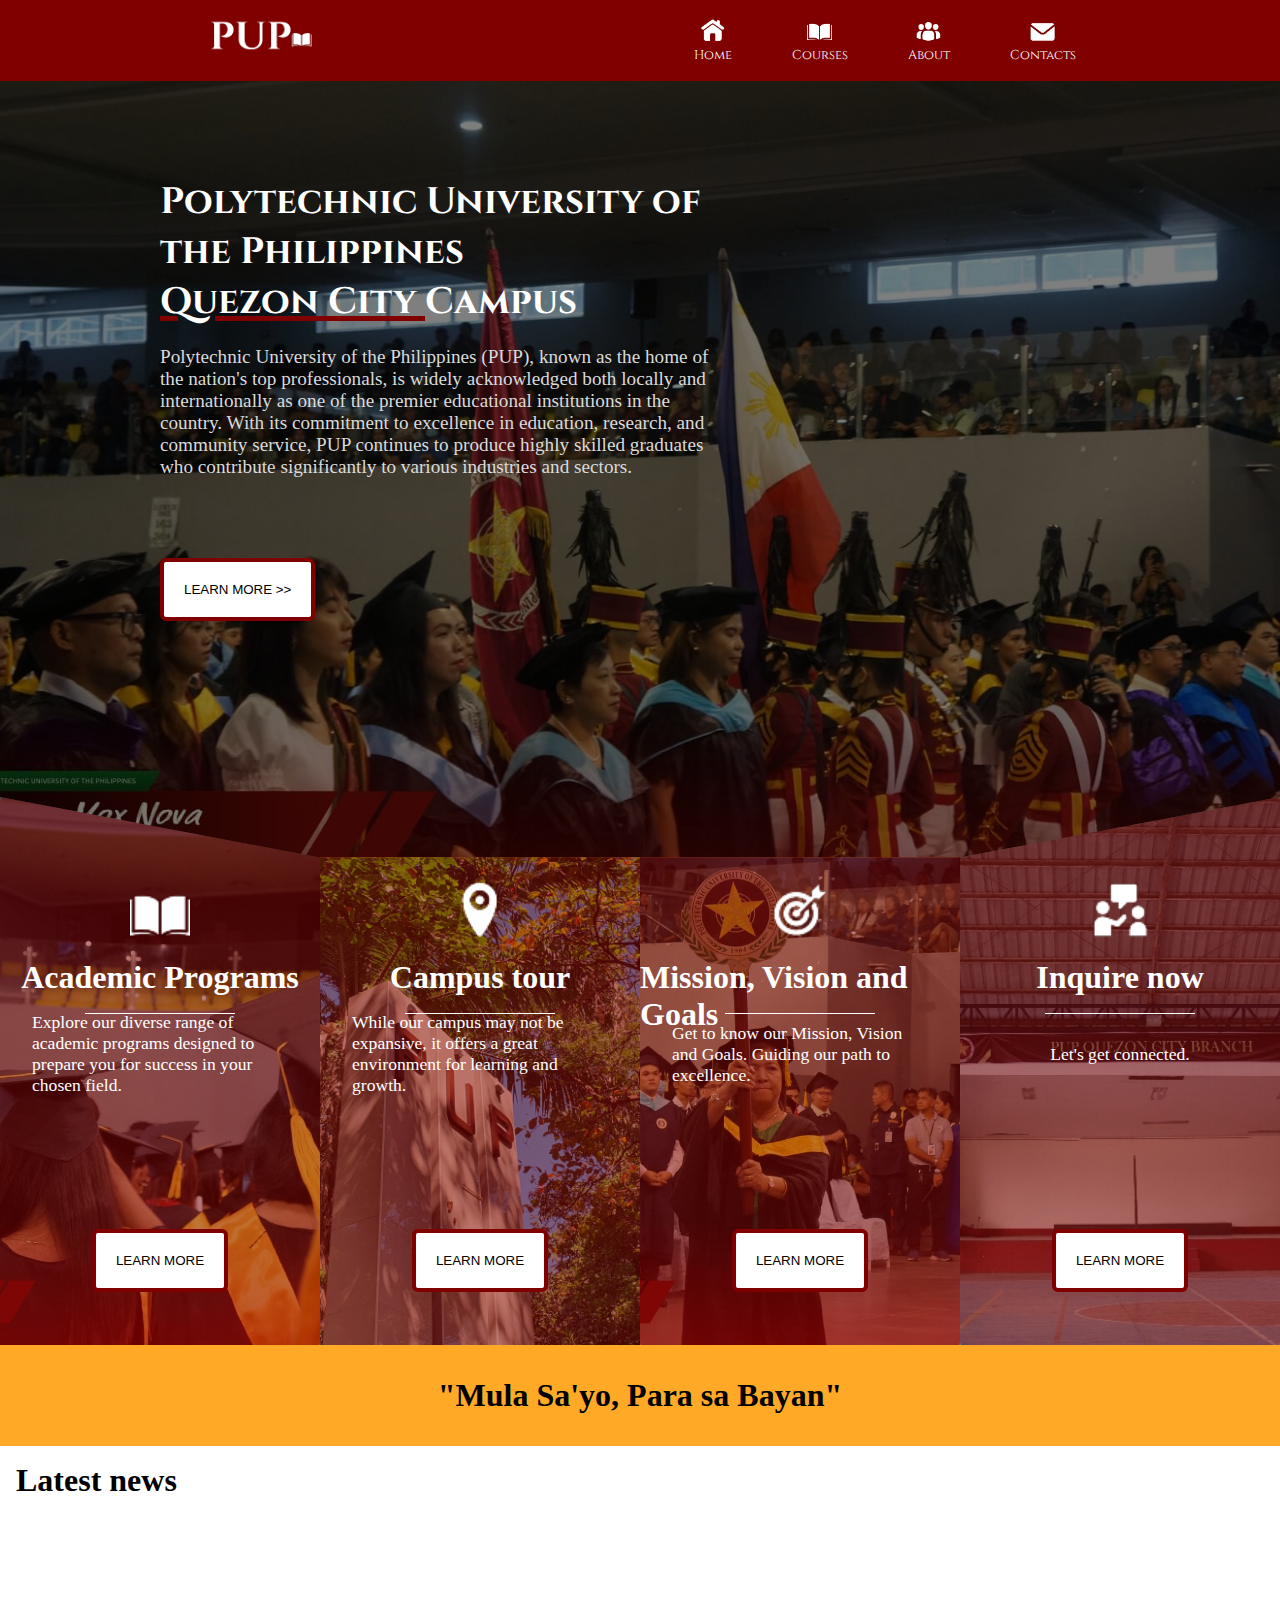
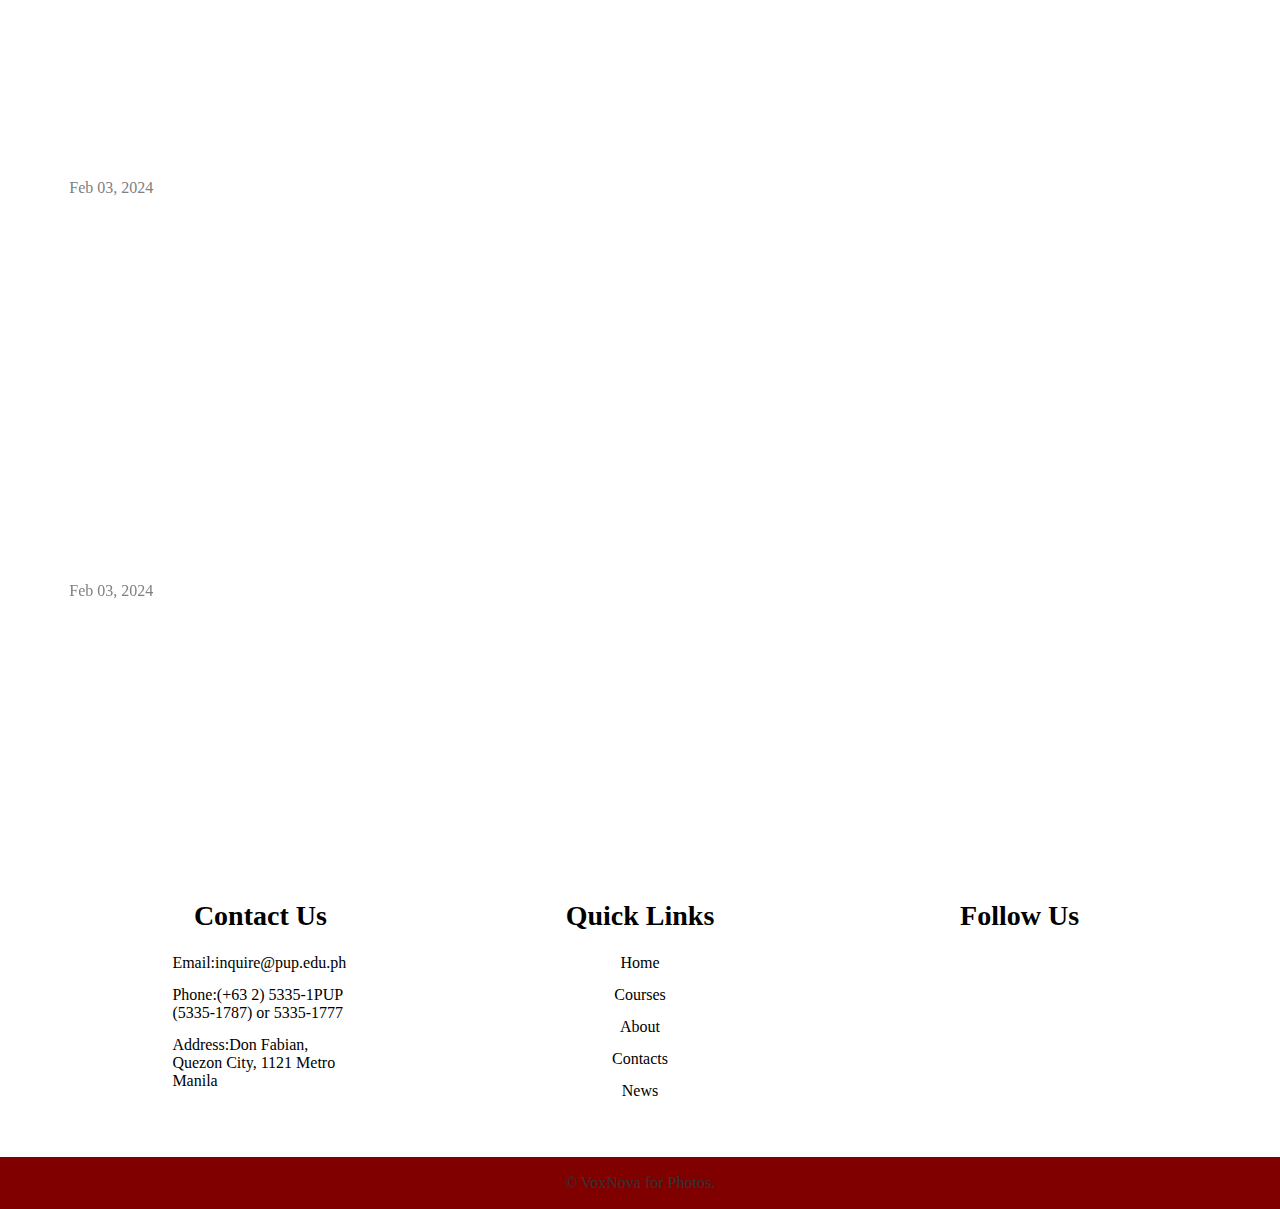
<file: index.html>
<!DOCTYPE html>
<html lang="en">
  <head>
    <meta charset="UTF-8" />
    <meta name="viewport" content="width=device-width, initial-scale=1.0" />
    <link href="https://unpkg.com/aos@2.3.1/dist/aos.css" rel="stylesheet" />
    <link rel="shortcut icon" href="images/favicon.png" type="image/x-icon" />
    <link
      rel="stylesheet"
      href="https://cdnjs.cloudflare.com/ajax/libs/font-awesome/6.5.1/css/all.min.css"
      integrity="sha512-DTOQO9RWCH3ppGqcWaEA1BIZOC6xxalwEsw9c2QQeAIftl+Vegovlnee1c9QX4TctnWMn13TZye+giMm8e2LwA=="
      crossorigin="anonymous"
      referrerpolicy="no-referrer"
    />
    <link rel="stylesheet" href="main.css" />
    <title>Polytechnic University of the Philippines QC</title>
  </head>
  <body>
    <div class="img"></div>
    <div class="wrapper">
      <header>
        <a href="#"><img src="images/logo.png" alt="" /></a>
        <nav>
          <ul class="nav-menu">
            <li class="nav-item">
              <a href="#" class="nav-link">
                <img src="images/home.png" alt=""
              /></a>
              <a href="#home" class="nav-link">Home</a>
            </li>
            <li class="nav-item">
              <a href="academic.html" class="nav-link">
                <img src="images/courses.png" alt=""
              /></a>
              <a href="academic.html">Courses</a>
            </li>
            <li class="nav-item">
              <a href="about.html" class="nav-link">
                <img src="images/about.png" alt=""
              /></a>
              <a href="about.html " class="nav-link">About</a>
            </li>
            <li class="nav-item">
              <a href="contacts.html" class="nav-link">
                <img src="images/email.png" alt=""
              /></a>
              <a href="contacts.html" class="nav-link">Contacts</a>
            </li>
          </ul>
          <div class="hamburger">
            <span class="bar"></span>
            <span class="bar"></span>
            <span class="bar"></span>
          </div>
        </nav>
      </header>

      <main>
        <div class="maintext" id="home">
          <div class="textdiv">
            <h1>
              Polytechnic University of the Philippines <br /><span class="qc"
                >Quezon City </span
              >Campus
            </h1>
            <p>
              Polytechnic University of the Philippines (PUP), known as the home of the nation's top professionals, is widely acknowledged both locally and internationally as one of the premier educational institutions in the country. With its commitment to excellence in education, research, and community service, PUP continues to produce highly skilled graduates who contribute significantly to various industries and sectors. 
            </p>

            <button class="mainbtn">
              <a href="about.html">Learn more >></a>
            </button>
          </div>
        </div>

        <div class="card-section">
          <div class="cardcontainer">
            <!-- <div class="card"> -->
            <div class="card card1">
              <img src="images/courses.png" class="course" alt="" />
              <div class="card-text">
                <h1>Academic Programs</h1>
                <span class="line"></span>
                <p>
                  Explore our diverse range of academic programs designed to
                  prepare you for success in your chosen field.
                </p>
                <button class="cardbtn">
                  <a href="academic.html">Learn more</a>
                </button>
              </div>
            </div>

            <div class="card card2">
              <img src="images/Tour.png" class="course" alt="" />
              <div class="card-text">
                <h1>Campus tour</h1>
                <span class="line"></span>
                <p>
                  While our campus may not be expansive, it offers a great
                  environment for learning and growth.
                </p>
                <button class="cardbtn">
                  <a href="about.html">Learn more</a>
                </button>
              </div>
            </div>

            <div class="card3 card">
              <img src="images/Goal.png" class="course" alt="" />
              <div class="card-text">
                <h1>Mission, Vision and Goals</h1>
                <span class="line"></span>
                <p>
                  Get to know our Mission, Vision and Goals. Guiding our path to
                  excellence.
                </p>
                <button class="cardbtn">
                  <a href="goals.html">Learn more</a>
                </button>
              </div>
            </div>

            <div class="card4 card">
              <img src="images/Inquire.png" class="course" alt="" />
              <div class="card-text">
                <h1>Inquire now</h1>
                <span class="line"></span>
                <p>Let's get connected.</p>
                <button class="cardbtn">
                  <a href="contacts.html">Learn more</a>
                </button>
              </div>
            </div>
          </div>
        </div>

        <div class="thirdcon">
          <div class="slogan">
            <h1>"Mula Sa'yo, Para sa Bayan"</h1>
          </div>
          <div class="news" id="news">
            <h1><a href="#news" class="link">Latest news</a></h1>

            <div class="newscontainer">
              <div class="newsimg newsimg1">
                <a
                  href="https://www.facebook.com/photo?fbid=823814856424987&set=pcb.823804873092652"
                  target="_blank"
                  ><img data-aos="fade-up" src="images/news1.jpg" alt=""
                /></a>
              </div>
              <div class="news1text">
                <h1 data-aos="fade-right">
                  <a
                    class="link"
                    href="https://www.facebook.com/photo?fbid=823814856424987&set=pcb.823804873092652"
                    target="_blank"
                  >
                    𝙇𝙊𝙊𝙆|| The 𝗠𝘂𝗹𝘁𝗶𝗺𝗲𝗱𝗶𝗮 𝗙𝗶𝗹𝗺 𝗙𝗲𝘀𝘁𝗶𝘃𝗮𝗹 (𝗠𝗠𝗙𝗙) 𝟮𝟬𝟮𝟰 has finally
                    come to an end</a
                  >
                </h1>
                <p data-aos="fade-right">
                  Indeed, the PUP QC - Commonwealth Information Technology
                  Society alongside the studentry are proud of your
                  achievements, you 𝟯𝗿𝗱 𝘆𝗲𝗮𝗿 𝗜𝗻𝗳𝗼𝗿𝗺𝗮𝘁𝗶𝗼𝗻 𝗧𝗲𝗰𝗵𝗻𝗼𝗹𝗼𝗴𝘆 𝘀𝘁𝘂𝗱𝗲𝗻𝘁𝘀!
                </p>
                <p>Feb 03, 2024</p>
              </div>
            </div>

            <div class="newscontainer">
              <div class="newsimg newsimg2">
                <a
                  href="https://www.facebook.com/photo?fbid=823755903097549&set=pcb.823756303097509"
                  target="_blank"
                  ><img src="images/news2.jpg" data-aos="fade-up" alt=""
                /></a>
              </div>
              <div class="news1text">
                <h1 data-aos="fade-right">
                  <a
                    href="https://www.facebook.com/photo?fbid=823755903097549&set=pcb.823756303097509"
                    target="_blank"
                    class="link"
                    >𝗣𝗨𝗣𝗤𝗖 𝗟𝗶𝘃𝗲𝘀 𝗟𝗶𝗸𝗲 𝗕𝗮𝗿𝗯𝗶𝗲 𝗧𝗵𝗿𝗼𝘂𝗴𝗵 𝗛𝗥 𝟰-𝟭'𝘀 𝗦𝗲𝗺𝗶𝗻𝗮𝗿</a
                  >
                </h1>
                <p data-aos="fade-right">
                  The Interfaith Chapel was filled with Barbies and Kens as the
                  𝗙𝗼𝘂𝗿𝘁𝗵 𝗬𝗲𝗮𝗿 𝗦𝘁𝘂𝗱𝗲𝗻𝘁𝘀 𝗼𝗳 𝗛𝘂𝗺𝗮𝗻 𝗥𝗲𝘀𝗼𝘂𝗿𝗰𝗲 𝗠𝗮𝗻𝗮𝗴𝗲𝗺𝗲𝗻𝘁 𝟰-𝟭 have
                  successfully concluded their Seminar titled 𝙇𝙞𝙫𝙞𝙣𝙜 𝙇𝙞𝙠𝙚
                  𝘽𝙖𝙧𝙗𝙞𝙚: 𝙎𝙝𝙖𝙥𝙞𝙣𝙜 𝘿𝙞𝙫𝙚𝙧𝙨𝙞𝙩𝙮 𝙖𝙣𝙙 𝙄𝙣𝙘𝙡𝙪𝙨𝙞𝙤𝙣 𝙩𝙝𝙧𝙤𝙪𝙜𝙝 𝙃𝙍 𝙄𝙣𝙞𝙩𝙞𝙖𝙩𝙞𝙫𝙚𝙨
                  𝙛𝙤𝙧 𝘾𝙖𝙧𝙚𝙚𝙧 𝘼𝙙𝙫𝙖𝙣𝙘𝙚𝙢𝙚𝙣𝙩𝙨 that took place yesterday, February 2,
                  from 1:00PM to 5:00PM at the Polytechnic University of the
                  Philippines-Quezon City Branch.
                </p>
                <p>Feb 03, 2024</p>
              </div>
            </div>
          </div>
        </div>
        <!-- Footer  -->
        <footer id="contacts">
          <div class="container">
            <div class="footer-content">
              <h3>Contact Us</h3>
              <p>Email:inquire@pup.edu.ph</p>
              <p>Phone:(+63 2) 5335-1PUP (5335-1787) or 5335-1777</p>
              <p>Address:Don Fabian, Quezon City, 1121 Metro Manila</p>
            </div>

            <div class="footer-content">
              <h3>Quick Links</h3>
              <ul class="list">
                <li><a href="#home" class="link">Home</a></li>
                <li><a href="academic.html" class="link">Courses</a></li>
                <li><a href="about.html" class="link">About</a></li>
                <li><a href="contacts.html" class="link">Contacts</a></li>
                <li><a href="#news" class="link">News</a></li>
              </ul>
            </div>

            <div class="footer-content">
              <h3>Follow Us</h3>
              <ul class="social-icons">
                <li>
                  <a
                    href="https://www.facebook.com/ThePUPQCCampusOfficial"
                    target="_blank"
                    ><i class="fab fa-facebook"></i
                  ></a>
                </li>
                <li>
                  <a href="https://twitter.com/ThePUPOfficial" target="_blank"
                    ><i class="fab fa-twitter"></i
                  ></a>
                </li>
                <li>
                  <a
                    href="https://www.instagram.com/thepupofficial/"
                    target="_blank"
                    ><i class="fab fa-instagram"></i
                  ></a>
                </li>
              </ul>
            </div>
          </div>
          <div class="bottom-bar">
            <p>&copy; VoxNova for Photos.</p>
          </div>
        </footer>
      </main>
    </div>

    <script src="script.js"></script>
    <script src="https://unpkg.com/aos@2.3.1/dist/aos.js"></script>
    <script>
      AOS.init();
    </script>
  </body>
</html>
</file>
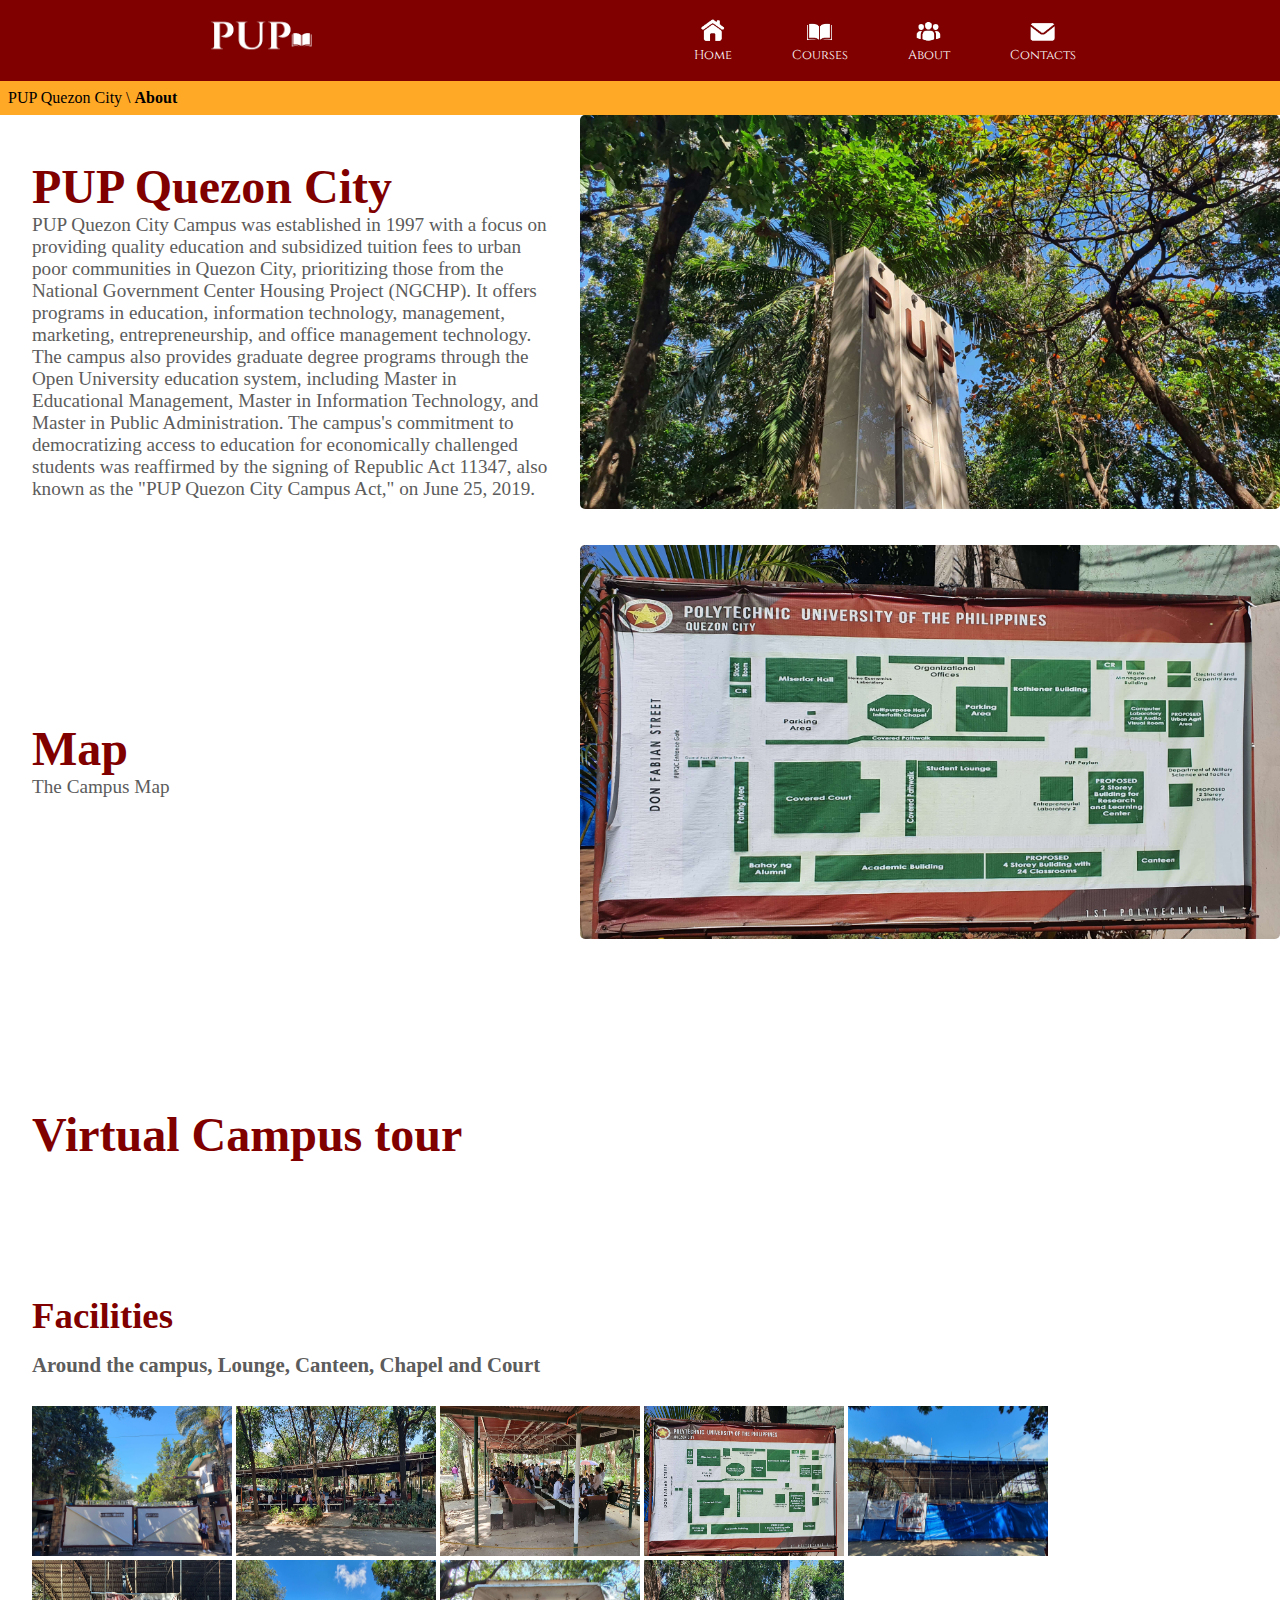
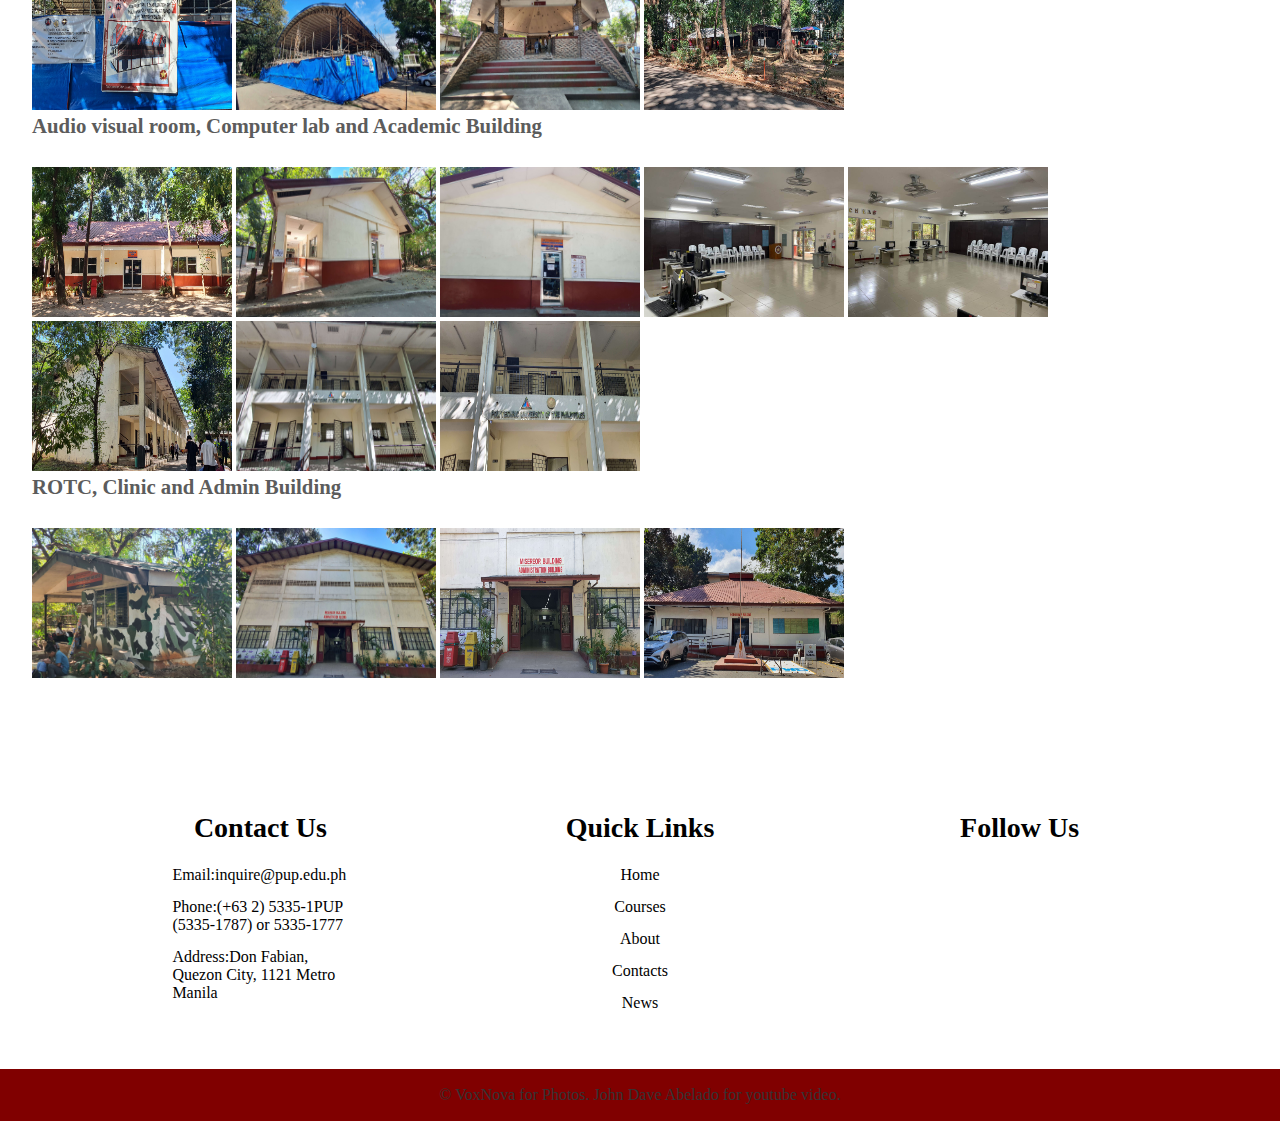
<file: about.html>
<!DOCTYPE html>
<html lang="en">
  <head>
    <meta charset="UTF-8" />
    <meta name="viewport" content="width=device-width, initial-scale=1.0" />
    <link rel="stylesheet" href="about.css" />
    <link
      rel="stylesheet"
      href="https://cdnjs.cloudflare.com/ajax/libs/font-awesome/6.5.1/css/all.min.css"
      integrity="sha512-DTOQO9RWCH3ppGqcWaEA1BIZOC6xxalwEsw9c2QQeAIftl+Vegovlnee1c9QX4TctnWMn13TZye+giMm8e2LwA=="
      crossorigin="anonymous"
      referrerpolicy="no-referrer"
    />
    <title>Polytechnic University of the Philippines QC | About</title>
  </head>
  <body>
    <div class="wrapper" id="about">
      <header>
        <a href="#"><img src="images/logo.png" alt="" /></a>
        <nav>
          <ul class="nav-menu">
            <li class="nav-item">
              <a href="index.html" class="nav-link">
                <img src="images/home.png" alt=""
              /></a>
              <a href="index.html" class="nav-link">Home</a>
            </li>
            <li class="nav-item">
              <a href="academic.html" class="nav-link">
                <img src="images/courses.png" alt=""
              /></a>
              <a href="academic.html">Courses</a>
            </li>
            <li class="nav-item">
              <a href="about.html" class="nav-link">
                <img src="images/about.png" alt=""
              /></a>
              <a href="about.html " class="nav-link">About</a>
            </li>
            <li class="nav-item">
              <a href="contacts.html" class="nav-link">
                <img src="images/email.png" alt=""
              /></a>
              <a href="contacts.html" class="nav-link">Contacts</a>
            </li>
          </ul>
          <div class="hamburger">
            <span class="bar"></span>
            <span class="bar"></span>
            <span class="bar"></span>
          </div>
        </nav>
      </header>

      <main>
        <div class="bookmark">
          <p>PUP Quezon City \ <span class="bookmarkbold">About</span></p>
        </div>
        <div class="mainimg"></div>
        <div class="maincontainer">
          <div class="maintext">
            <h1>PUP Quezon City</h1>
            <p>
              PUP Quezon City Campus was established in 1997 with a focus on
              providing quality education and subsidized tuition fees to urban
              poor communities in Quezon City, prioritizing those from the
              National Government Center Housing Project (NGCHP). It offers
              programs in education, information technology, management,
              marketing, entrepreneurship, and office management technology. The
              campus also provides graduate degree programs through the Open
              University education system, including Master in Educational
              Management, Master in Information Technology, and Master in Public
              Administration. The campus's commitment to democratizing access to
              education for economically challenged students was reaffirmed by
              the signing of Republic Act 11347, also known as the "PUP Quezon
              City Campus Act," on June 25, 2019.
            </p>
          </div>
          <div class="subimg">
            <img src="images/puppy.jpg" alt="" />
          </div>
        </div>

        <div class="maincontainer">
          <div class="maintext">
            <h1>Map</h1>
            <p>The Campus Map</p>
          </div>
          <div class="subimg">
            <img src="images/Map.jpg" alt="" />
          </div>
        </div>

        <div class="maincontainer">
          <div class="maintext">
            <h1>Virtual Campus tour</h1>
            <p></p>
          </div>
          <div class="subimg">
            <iframe
              width="560"
              height="315"
              src="https://www.youtube.com/embed/csXVvM7cBR8?si=2fKK9DT9xU5rnd50"
              title="YouTube video player"
              frameborder="0"
              allow="accelerometer; autoplay; clipboard-write; encrypted-media; gyroscope; picture-in-picture; web-share"
              allowfullscreen
            ></iframe>
          </div>
        </div>

        <div class="facilities">
          <h1>Facilities</h1>

          <h4>Around the campus, Lounge, Canteen, Chapel and Court</h4>
          <div class="imgcon myimg">
            <img src="newimage/Entrance_Gate.jpg" alt="" />
            <img src="newimage/Lounge.jpg" alt="" />
            <img src="newimage/lounge1.jpg" alt="" />
            <img src="newimage/Map.jpg" alt="" />
            <img src="newimage/Coveredcourt.jpg" alt="" />
            <img src="newimage/coveredcourt1.jpg" alt="" />
            <img src="newimage/coveredcourt3.jpg" alt="" />
            <img src="newimage/Chapel.jpg" alt="" />
            <img src="newimage/Canteen.jpg" alt="" />
          </div>
          <h4>Audio visual room, Computer lab and Academic Building</h4>
          <div class="imgcon myimg">
            <img src="newimage/Avr.jpg" alt="" />
            <img src="newimage/Avr1.jpg" alt="" />
            <img src="newimage/ComLab.jpg" alt="" />
            <img src="newimage/insideavr2.jpg" alt="" />
            <img src="newimage/insideavr4.jpg" alt="" />
            <img src="newimage/Acadblg.jpg" alt="" />
            <img src="newimage/Acadblg2.jpg" alt="" />
            <img src="newimage/Acadblg1.jpg" alt="" />
          </div>
          <h4>ROTC, Clinic and Admin Building</h4>
          <div class="imgcon myimg">
            <img src="newimage/ROTC.jpg" alt="" />
            <img src="newimage/AdminBldg.jpg" alt="" />
            <img src="newimage/Adminbldg1.jpg" alt="" />
            <img src="newimage/Clinic.jpg" alt="" />
          </div>
        </div>

        <footer id="contacts">
          <div class="container">
            <div class="footer-content">
              <h3>Contact Us</h3>
              <p>Email:inquire@pup.edu.ph</p>
              <p>Phone:(+63 2) 5335-1PUP (5335-1787) or 5335-1777</p>
              <p>Address:Don Fabian, Quezon City, 1121 Metro Manila</p>
            </div>

            <div class="footer-content">
              <h3>Quick Links</h3>
              <ul class="list">
                <li><a href="index.html" class="link">Home</a></li>
                <li><a href="academic.html" class="link">Courses</a></li>
                <li><a href="#about" class="link">About</a></li>
                <li><a href="contacts.html" class="link">Contacts</a></li>
                <li><a href="index.html#news" class="link">News</a></li>
              </ul>
            </div>

            <div class="footer-content">
              <h3>Follow Us</h3>
              <ul class="social-icons">
                <li>
                  <a
                    href="https://www.facebook.com/ThePUPQCCampusOfficial"
                    target="_blank"
                    ><i class="fab fa-facebook"></i
                  ></a>
                </li>
                <li>
                  <a href="https://twitter.com/ThePUPOfficial" target="_blank"
                    ><i class="fab fa-twitter"></i
                  ></a>
                </li>
                <li>
                  <a
                    href="https://www.instagram.com/thepupofficial/"
                    target="_blank"
                    ><i class="fab fa-instagram"></i
                  ></a>
                </li>
              </ul>
            </div>
          </div>
          <div class="bottom-bar">
            <p>
              &copy; VoxNova for Photos. John Dave Abelado for youtube video.
            </p>
          </div>
        </footer>
      </main>
    </div>
    <script src="script.js"></script>
  </body>
</html>
</file>
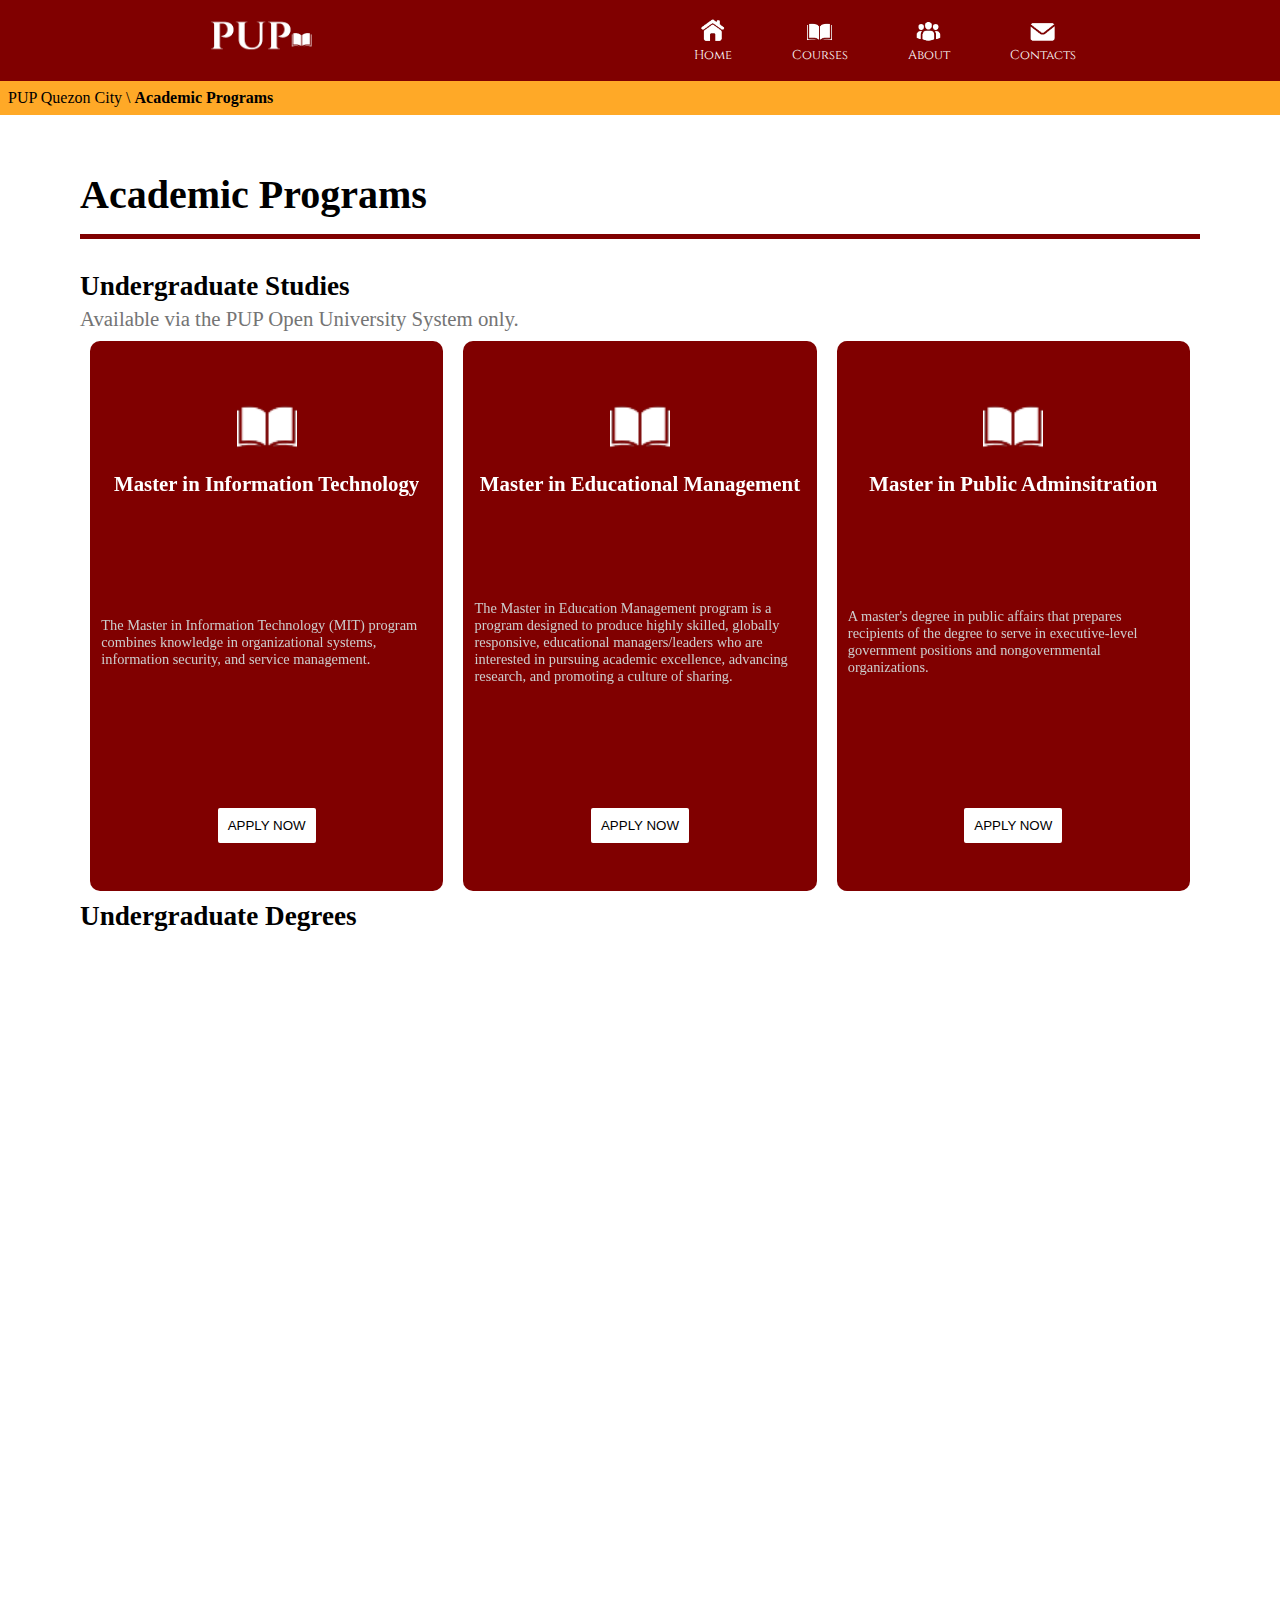
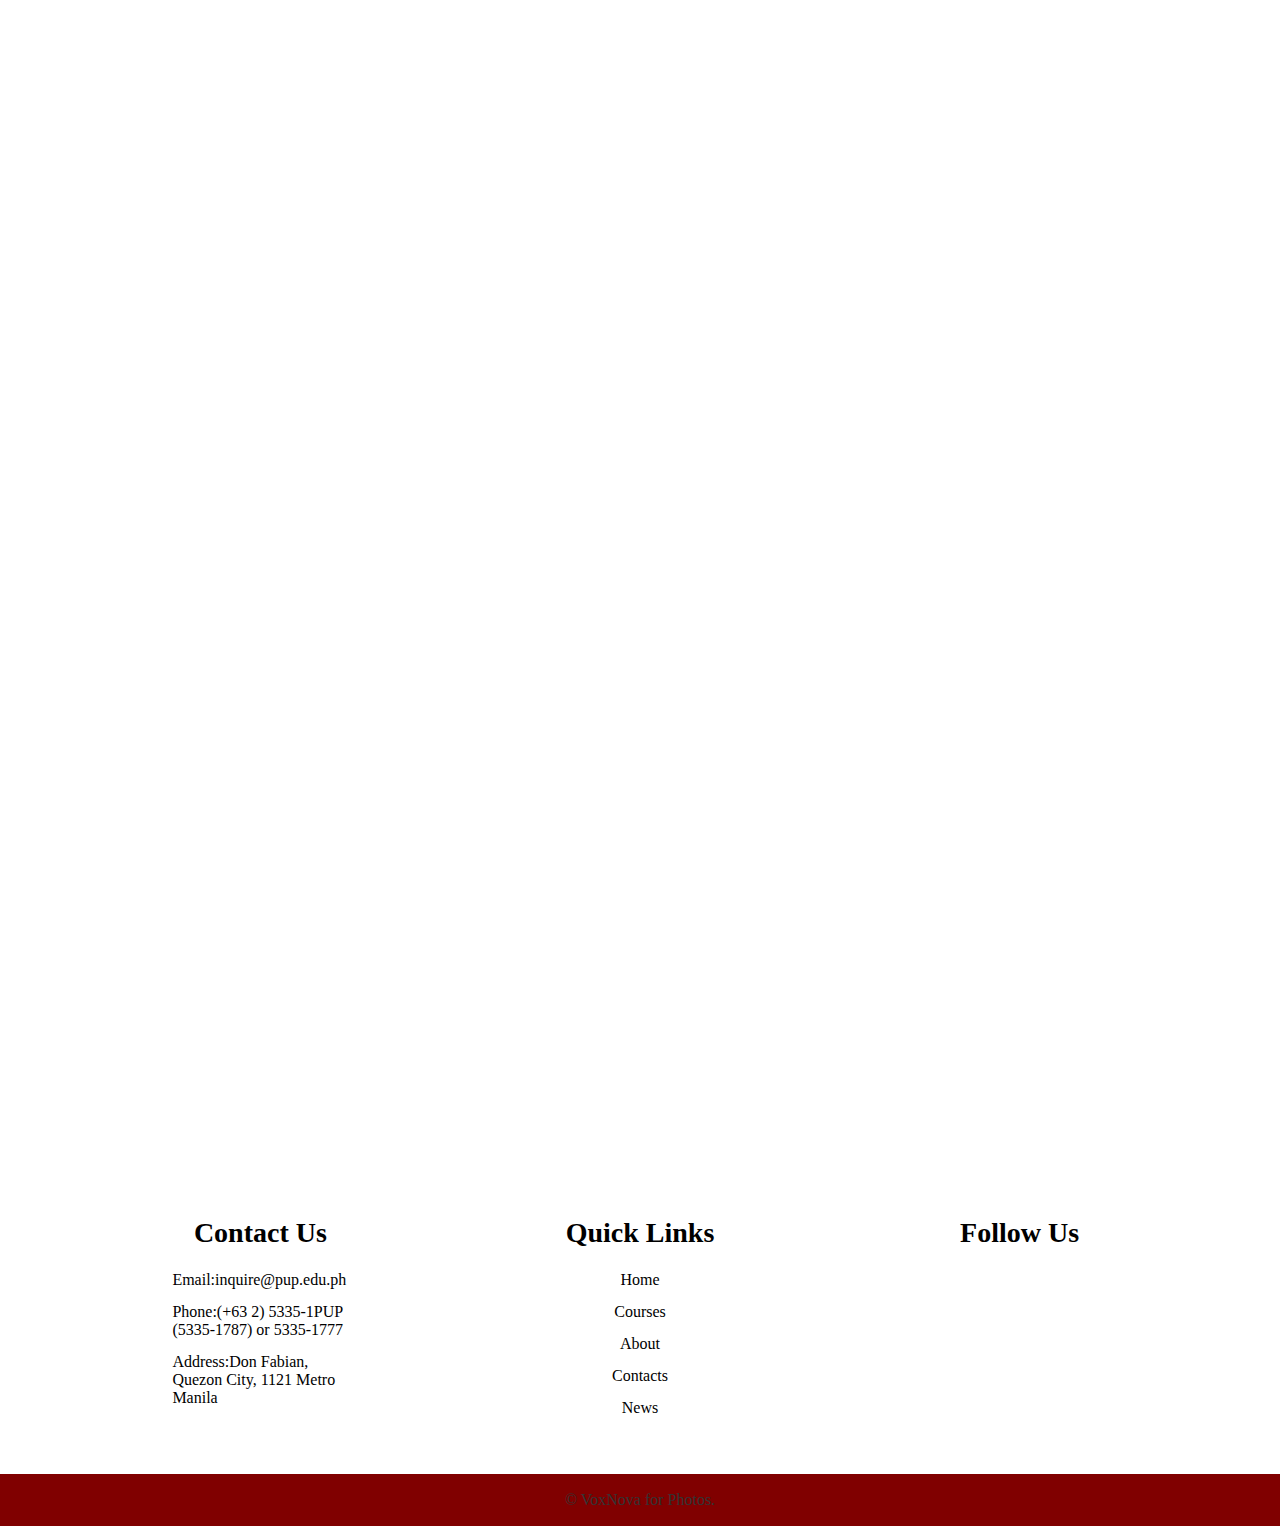
<file: academic.html>
<!DOCTYPE html>
<html lang="en">
  <head>
    <meta charset="UTF-8" />
    <meta name="viewport" content="width=device-width, initial-scale=1.0" />
    <link href="https://unpkg.com/aos@2.3.1/dist/aos.css" rel="stylesheet">
    <link rel="stylesheet" href="academic.css" />
    <link
    rel="stylesheet"
    href="https://cdnjs.cloudflare.com/ajax/libs/font-awesome/6.5.1/css/all.min.css"
    integrity="sha512-DTOQO9RWCH3ppGqcWaEA1BIZOC6xxalwEsw9c2QQeAIftl+Vegovlnee1c9QX4TctnWMn13TZye+giMm8e2LwA=="
    crossorigin="anonymous"
    referrerpolicy="no-referrer"
  />
    <title>Polytechnic University of the Philippines QC | Academics</title>
  </head>
  <body>
    <div class="wrapper" id="courses">
      <header>
        <a href="#"><img src="images/logo.png" alt="" /></a>
        <nav>
          <ul class="nav-menu">
            <li class="nav-item">
              <a href="index.html" class="nav-link"> <img src="images/home.png" alt="" /></a>
              <a href="index.html" class="nav-link">Home</a>
            </li>
            <li class="nav-item">
              <a href="academic.html" class="nav-link">
                <img src="images/courses.png" alt=""
              /></a>
              <a href="academic.html">Courses</a>
            </li>
            <li class="nav-item">
              <a href="about.html"class="nav-link"> <img src="images/about.png" alt="" /></a>
              <a href="about.html "class="nav-link">About</a>
            </li>
            <li class="nav-item">
              <a href="contacts.html"class="nav-link"> <img src="images/email.png" alt="" /></a>
              <a href="contacts.html" class="nav-link">Contacts</a>
            </li>
          </ul>
          <div class="hamburger">
            <span class="bar"></span>
            <span class="bar"></span>
            <span class="bar"></span>
          </div>
        </nav>
      </header>

      <main>
        <div class="bookmark">
          <p>
            PUP Quezon City \
            <span class="bookmarkbold">Academic Programs</span>
          </p>
        </div>

        <div class="maintext">
          <h1>Academic Programs</h1>
          <span class="line"></span>

          <h2>Undergraduate Studies</h2>
          <p>Available via the PUP Open University System only.</p>

          <div class="card-section" data-aos="fade-up">
            <div class="cardcontainer">
              <!-- <div class="card"> -->
              <div class="card card1">
                <img src="images/courses.png" class="course" alt="" />
                <div class="card-text">
                  <h1>Master in Information Technology</h1>
                  <span class="line"></span>
                  <p>
                    The Master in Information Technology (MIT) program combines knowledge in organizational systems, information security, and service management.
                  </p>
                  <button class="cardbtn">
                    <a href="admission.html">Apply now</a>
                  </button>
                </div>
              </div>

              <div class="card card2">
                <img src="images/courses.png" class="course" alt="" />
                <div class="card-text">
                  <h1>Master in Educational Management</h1>
                  <span class="line"></span>
                  <p>
                    The Master in Education Management program is a program designed to produce highly skilled, globally responsive, educational managers/leaders who are interested in pursuing academic excellence, advancing research, and promoting a culture of sharing. 
                  </p>
                  <button class="cardbtn">
                    <a href="admission.html">Apply now</a>
                  </button>
                </div>
              </div>

              <div class="card3 card">
                <img src="images/courses.png" class="course" alt="" />
                <div class="card-text">
                  <h1>Master in Public Adminsitration</h1>
                  <span class="line"></span>
                  <p>
                    A master's degree in public affairs that prepares recipients of the degree to serve in executive-level government positions and nongovernmental organizations.
                  </p>
                  <button class="cardbtn">
                    <a href="admission.html">Apply now</a>
                  </button>
                </div>
              </div>
            </div>
          </div>

        


          <h2>Undergraduate Degrees</h2>
          
          <div class="card-section" data-aos="fade-up">
            <div class="cardcontainer">
              <!-- <div class="card"> -->
              <div class="card card1">
                <img src="images/courses.png" class="course" alt="" />
                <div class="card-text">
                  <h1>Bachelor of Science in Information Technology</h1>
                  <span class="line"></span>
                  <p>
                    The Bachelor of Science in Information Technology (BSIT) program is a four-year degree program which focuses  on the study of computer utilization and computer software to plan, install, customize, operate, manage, administer and maintain information technology infrastructure.
                  </p>
                  <button class="cardbtn">
                    <a href="admission.html">Apply now</a>
                  </button>
                </div>
              </div>

              <div class="card card2">
                <img src="images/courses.png" class="course" alt="" />
                <div class="card-text">
                  <h1>Bachelor of Business Technology and Livelihood Education major in Home Economics</h1>
                  <span class="line"></span>
                  <p>
                    Bachelor of Business Technology and Livelihood Education major in Home Economics (BBTLEDHE) is a program that combines business and technology skills with a focus on home economics education.
                  </p>
                  <button class="cardbtn">
                    <a href="admission.html">Apply now</a>
                  </button>
                </div>
              </div>

              <div class="card3 card">
                <img src="images/courses.png" class="course" alt="" />
                <div class="card-text">
                  <h1>Bachelor of Business Technology and Livelihood Education major in Information Communication and Technology</h1>
                  <span class="line"></span>
                  <p>
                    The Bachelor of Technology and Livelihood Education (BTLED) program is designed to equip future teachers who will be teaching the Technology and Livelihood Education subjects.
                  </p>
                  <button class="cardbtn">
                    <a href="admission.html">Apply now</a>
                  </button>
                </div>
              </div>
            </div>
          </div>

          <div class="card-section" data-aos="fade-up">
            <div class="cardcontainer">
              <!-- <div class="card"> -->
              <div class="card card1">
                <img src="images/courses.png" class="course" alt="" />
                <div class="card-text">
                  <h1>Bachelor of Science in Business Administration major in Human Resource Management</h1>
                  <span class="line"></span>
                  <p>
                    Bachelor of Science in Business Administration major in Human Resource Management (BSBAHRM) is a program designed to provide students with a strong foundation in business principles and specialized knowledge in human resource management.
                  </p>
                  <button class="cardbtn">
                    <a href="admission.html">Apply now</a>
                  </button>
                </div>
              </div>

              <div class="card card2">
                <img src="images/courses.png" class="course" alt="" />
                <div class="card-text">
                  <h1>Bachelor of Science in Business Administration major in Marketing Management</h1>
                  <span class="line"></span>
                  <p>
                    Bachelor of Science in Business Administration major in Marketing Management (BSBA-MM) is a program that focuses on the principles and practices of marketing in the context of business administration.
                  </p>
                  <button class="cardbtn">
                    <a href="admission.html">Apply now</a>
                  </button>
                </div>
              </div>

              <div class="card3 card">
                <img src="images/courses.png" class="course" alt="" />
                <div class="card-text">
                  <h1>Bachelor of Science in Entrepreneurship </h1>
                  <span class="line"></span>
                  <p>
                    The Bachelor of Science in Entrepreneurship (BSEntrep.) is a four-year course offered in the College of Business, designed to provide undergraduate students an in-depth understanding and appreciation of new venture operations in small business enterprises.
                  </p>
                  <button class="cardbtn">
                    <a href="admission.html">Apply now</a>
                  </button>
                </div>
              </div>
            </div>
          </div>

          <div class="card-section" data-aos="fade-up">
            <div class="cardcontainer">
              <!-- <div class="card"> -->
              <div class="card card1">
                <img src="images/courses.png" class="course" alt="" />
                <div class="card-text">
                  <h1>Bachelor of Public Administration major in Public Financial Management </h1>
                  <span class="line"></span>
                  <p>
                    BPA PFM aims to develop public servants, leaders and change agents with the required competencies and values to serve as professionals with orientation financial management in government, civil society and international development organizations.
                  </p>
                  <button class="cardbtn">
                    <a href="admission.html">Apply now</a>
                  </button>
                </div>
              </div>

              <div class="card card2">
                <img src="images/courses.png" class="course" alt="" />
                <div class="card-text">
                  <h1>Diploma in Office Management Technology Medical Office Management </h1>
                  <span class="line"></span>
                  <p>
                    Diploma in Office Management Technology with a specialization in Medical Office Management (DOMTMOM) is a program that focuses on preparing students for careers in managing medical offices and healthcare facilities.
                  </p>
                  <button class="cardbtn">
                    <a href="admission.html">Apply now</a>
                  </button>
                </div>
              </div>
          </div>


        </div>

       
      </main>

      <footer id="contacts">
        <div class="container">
          <div class="footer-content">
            <h3>Contact Us</h3>
            <p>Email:inquire@pup.edu.ph</p>
            <p>Phone:(+63 2) 5335-1PUP (5335-1787) or 5335-1777</p>
            <p>Address:Don Fabian, Quezon City, 1121 Metro Manila</p>
          </div>

          <div class="footer-content">
            <h3>Quick Links</h3>
            <ul class="list">
              <li><a href="index.html" class="link">Home</a></li>
              <li><a href="#courses" class="link">Courses</a></li>
              <li><a href="about.html" class="link">About</a></li>
              <li><a href="contacts.html" class="link">Contacts</a></li>
              <li><a href="index.html#news" class="link">News</a></li>
            </ul>
          </div>

          <div class="footer-content">
            <h3>Follow Us</h3>
            <ul class="social-icons">
              <li>
                <a
                  href="https://www.facebook.com/ThePUPQCCampusOfficial"
                  target="_blank"
                  ><i class="fab fa-facebook"></i
                ></a>
              </li>
              <li>
                <a href="https://twitter.com/ThePUPOfficial" target="_blank"
                  ><i class="fab fa-twitter"></i
                ></a>
              </li>
              <li>
                <a
                  href="https://www.instagram.com/thepupofficial/"
                  target="_blank"
                  ><i class="fab fa-instagram"></i
                ></a>
              </li>
            </ul>
          </div>
        </div>
        <div class="bottom-bar">
          <p>&copy; VoxNova for Photos.</p>
        </div>
      </footer>
    </div>
    <script src="https://unpkg.com/aos@2.3.1/dist/aos.js"></script>
    <script>
      AOS.init();
    </script>
        <script src="script.js"></script>
  </body>
</html>
</file>
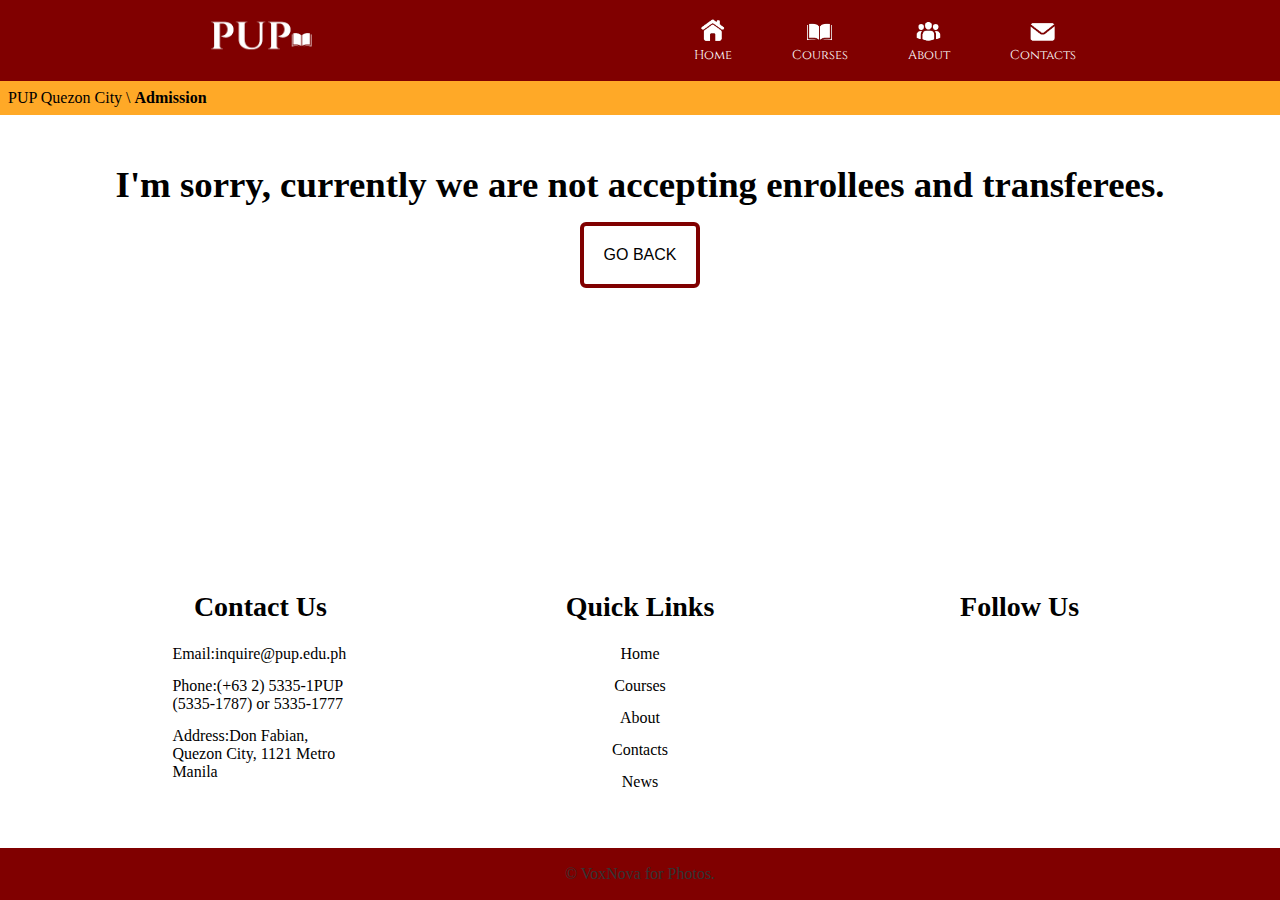
<file: admission.html>
<!DOCTYPE html>
<html lang="en">
  <head>
    <meta charset="UTF-8" />
    <meta name="viewport" content="width=device-width, initial-scale=1.0" />
    <link rel="stylesheet" href="admission.html" />
    <link rel="stylesheet" href="admission.css" />
    <link
      rel="stylesheet"
      href="https://cdnjs.cloudflare.com/ajax/libs/font-awesome/6.5.1/css/all.min.css"
      integrity="sha512-DTOQO9RWCH3ppGqcWaEA1BIZOC6xxalwEsw9c2QQeAIftl+Vegovlnee1c9QX4TctnWMn13TZye+giMm8e2LwA=="
      crossorigin="anonymous"
      referrerpolicy="no-referrer"
    />
    <title>Polytechnic University of the Philippines QC | Admission</title>
  </head>
  <body>
    <div class="wrapper">
      <header>
        <a href="#"><img src="images/logo.png" alt="" /></a>
        <nav>
          <ul class="nav-menu">
            <li class="nav-item">
              <a href="index.html" class="nav-link"> <img src="images/home.png" alt="" /></a>
              <a href="index.html" class="nav-link">Home</a>
            </li>
            <li class="nav-item">
              <a href="academic.html" class="nav-link">
                <img src="images/courses.png" alt=""
              /></a>
              <a href="academic.html">Courses</a>
            </li>
            <li class="nav-item">
              <a href="about.html"class="nav-link"> <img src="images/about.png" alt="" /></a>
              <a href="about.html "class="nav-link">About</a>
            </li>
            <li class="nav-item">
              <a href="contacts.html"class="nav-link"> <img src="images/email.png" alt="" /></a>
              <a href="contacts.html" class="nav-link">Contacts</a>
            </li>
          </ul>
          <div class="hamburger">
            <span class="bar"></span>
            <span class="bar"></span>
            <span class="bar"></span>
          </div>
        </nav>
      </header>

      <main>
        <div class="bookmark">
          <p>
            PUP Quezon City \
            <span class="bookmarkbold">Admission</span>
          </p>
        </div>

        <div class="maintext">
          <h1>
            I'm sorry, currently we are not accepting enrollees and transferees.
          </h1>
          <div class="btn">
            <button><a href="academic.html">Go back</a></button>
          </div>
        </div>
      </main>
    </div>

    <footer id="contacts">
      <div class="container">
        <div class="footer-content">
          <h3>Contact Us</h3>
          <p>Email:inquire@pup.edu.ph</p>
          <p>Phone:(+63 2) 5335-1PUP (5335-1787) or 5335-1777</p>
          <p>Address:Don Fabian, Quezon City, 1121 Metro Manila</p>
        </div>

        <div class="footer-content">
          <h3>Quick Links</h3>
          <ul class="list">
            <li><a href="index.html" class="link">Home</a></li>
            <li><a href="academic.html" class="link">Courses</a></li>
            <li><a href="about.html" class="link">About</a></li>
            <li><a href="contacts.html" class="link">Contacts</a></li>
            <li><a href="index.html#news" class="link">News</a></li>
          </ul>
        </div>

        <div class="footer-content">
          <h3>Follow Us</h3>
          <ul class="social-icons">
            <li>
              <a
                href="https://www.facebook.com/ThePUPQCCampusOfficial"
                target="_blank"
                ><i class="fab fa-facebook"></i
              ></a>
            </li>
            <li>
              <a href="https://twitter.com/ThePUPOfficial" target="_blank"
                ><i class="fab fa-twitter"></i
              ></a>
            </li>
            <li>
              <a
                href="https://www.instagram.com/thepupofficial/"
                target="_blank"
                ><i class="fab fa-instagram"></i
              ></a>
            </li>
          </ul>
        </div>
      </div>
      <div class="bottom-bar">
        <p>&copy; VoxNova for Photos.</p>
      </div>
    </footer>
    <script src="script.js"></script>
  </body>
</html>
</file>
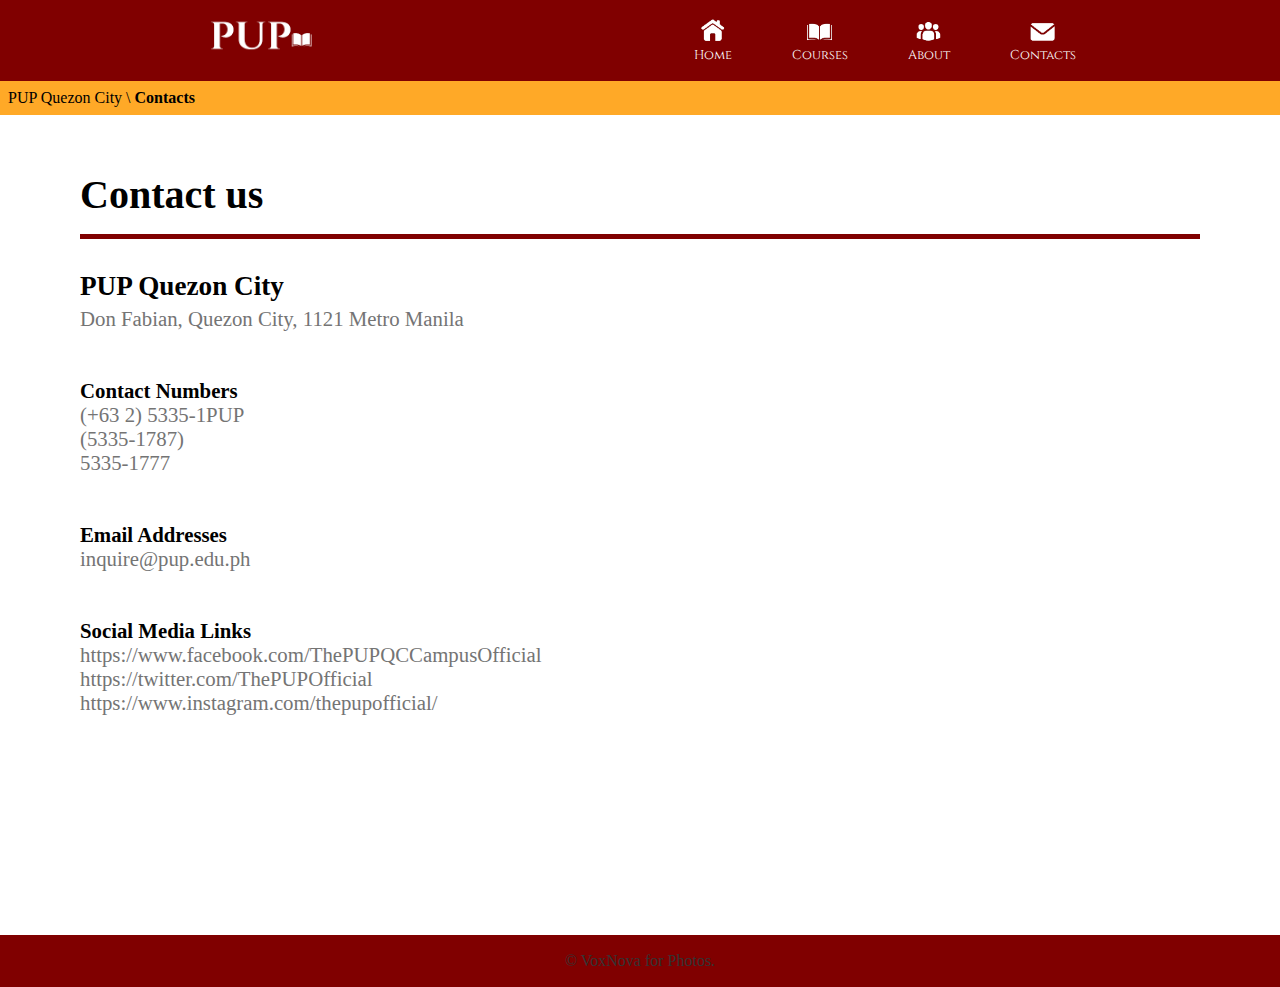
<file: contacts.html>
<!DOCTYPE html>
<html lang="en">
  <head>
    <meta charset="UTF-8" />
    <meta name="viewport" content="width=device-width, initial-scale=1.0" />
    <link rel="stylesheet" href="contacts.css" />
    <title>Polytechnic University of the Philippines QC | Contacts</title>
  </head>
  <body>
    <div class="wrapper">
      <header>
        <a href="#"><img src="images/logo.png" alt="" /></a>
        <nav>
          <ul class="nav-menu">
            <li class="nav-item">
              <a href="index.html" class="nav-link"> <img src="images/home.png" alt="" /></a>
              <a href="index.html" class="nav-link">Home</a>
            </li>
            <li class="nav-item">
              <a href="academic.html" class="nav-link">
                <img src="images/courses.png" alt=""
              /></a>
              <a href="academic.html">Courses</a>
            </li>
            <li class="nav-item">
              <a href="about.html"class="nav-link"> <img src="images/about.png" alt="" /></a>
              <a href="about.html "class="nav-link">About</a>
            </li>
            <li class="nav-item">
              <a href="contacts.html"class="nav-link"> <img src="images/email.png" alt="" /></a>
              <a href="contacts.html" class="nav-link">Contacts</a>
            </li>
          </ul>
          <div class="hamburger">
            <span class="bar"></span>
            <span class="bar"></span>
            <span class="bar"></span>
          </div>
        </nav>
      </header>

      <main>
        <div class="bookmark">
          <p>PUP Quezon City \ <span class="bookmarkbold">Contacts</span></p>
        </div>
        <div class="maintext">
          <h1>Contact us</h1>
          <span class="line"></span>

          <h2>PUP Quezon City</h2>
          <p>Don Fabian, Quezon City, 1121 Metro Manila</p>

          <h4>Contact Numbers</h4>
          <p>(+63 2) 5335-1PUP</p>
          <p>(5335-1787)</p>
          <p>5335-1777</p>

          <h4>Email Addresses</h4>
          <p>inquire@pup.edu.ph</p>

          <h4>Social Media Links</h4>

          <p>
            <a
              href="https://www.facebook.com/ThePUPQCCampusOfficial"
              target="_blank"
              >https://www.facebook.com/ThePUPQCCampusOfficial</a
            >
          </p>
          <p>
            <a href="https://twitter.com/ThePUPOfficial" target="_blank"
              >https://twitter.com/ThePUPOfficial</a
            >
          </p>
          <p>
            <a href="https://www.instagram.com/thepupofficial/" target="_blank"
              >https://www.instagram.com/thepupofficial/</a
            >
          </p>
        </div>

        <footer id="contacts">
          <div class="bottom-bar">
            <p>&copy; VoxNova for Photos.</p>
          </div>
        </footer>
      </main>
    </div>
    <script src="script.js"></script>
  </body>
</html>
</file>
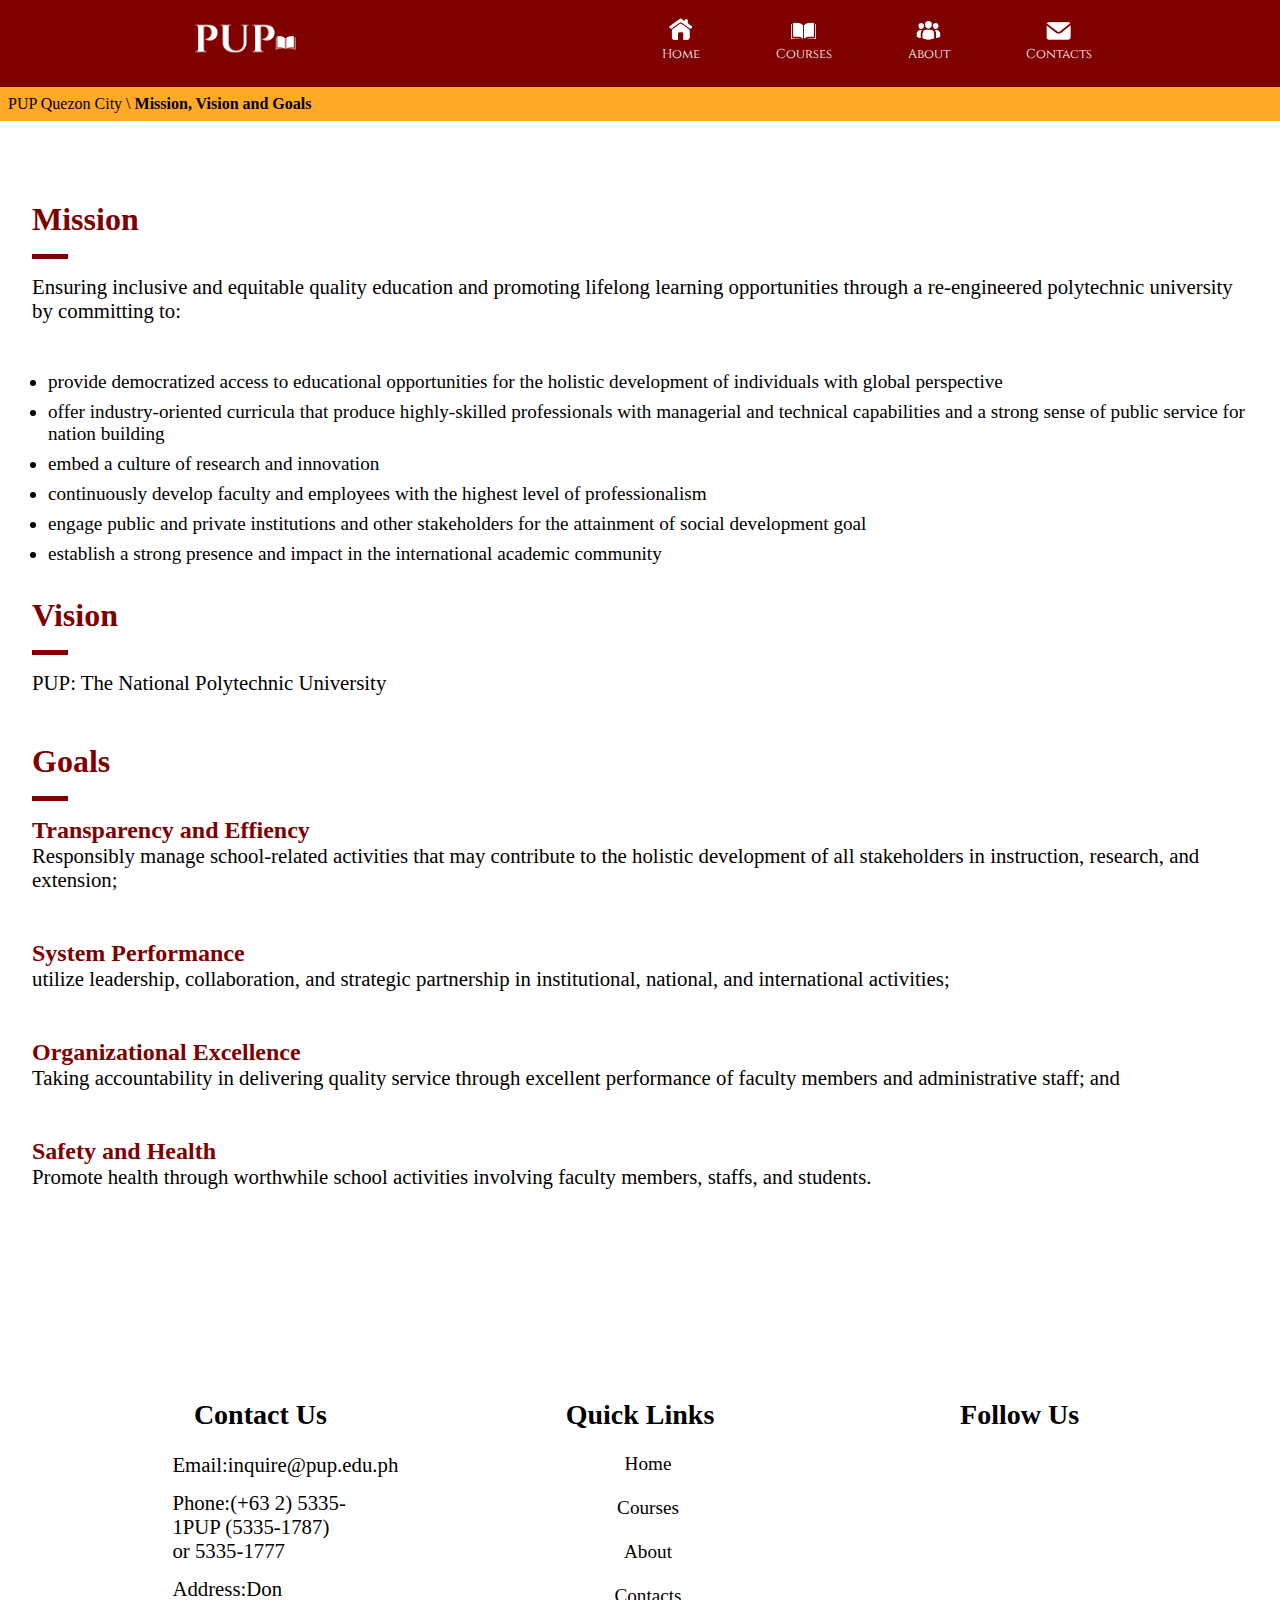
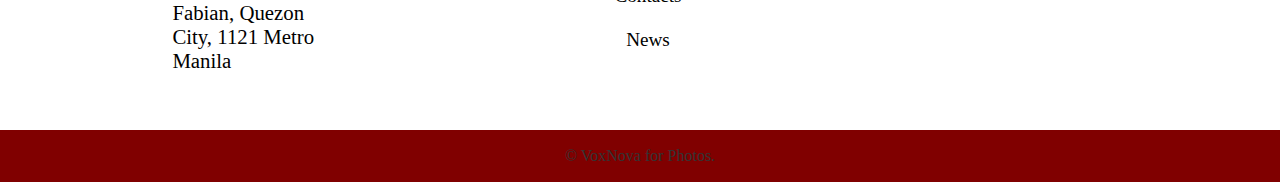
<file: goals.html>
<!DOCTYPE html>
<html lang="en">
  <head>
    <meta charset="UTF-8" />
    <meta name="viewport" content="width=device-width, initial-scale=1.0" />
    <link rel="stylesheet" href="goals.css" />
    <link
    rel="stylesheet"
    href="https://cdnjs.cloudflare.com/ajax/libs/font-awesome/6.5.1/css/all.min.css"
    integrity="sha512-DTOQO9RWCH3ppGqcWaEA1BIZOC6xxalwEsw9c2QQeAIftl+Vegovlnee1c9QX4TctnWMn13TZye+giMm8e2LwA=="
    crossorigin="anonymous"
    referrerpolicy="no-referrer"
  />
    <title>Polytechnic University of the Philippines QC | VMGO</title>
  </head>
  <body>
    <div class="wrapper">
      <header>
        <a href="#"><img src="images/logo.png" alt="" /></a>
        <nav>
          <ul class="nav-menu">
            <li class="nav-item">
              <a href="index.html" class="nav-link"> <img src="images/home.png" alt="" /></a>
              <a href="index.html" class="nav-link">Home</a>
            </li>
            <li class="nav-item">
              <a href="academic.html" class="nav-link">
                <img src="images/courses.png" alt=""
              /></a>
              <a href="academic.html">Courses</a>
            </li>
            <li class="nav-item">
              <a href="about.html"class="nav-link"> <img src="images/about.png" alt="" /></a>
              <a href="about.html "class="nav-link">About</a>
            </li>
            <li class="nav-item">
              <a href="contacts.html"class="nav-link"> <img src="images/email.png" alt="" /></a>
              <a href="contacts.html" class="nav-link">Contacts</a>
            </li>
          </ul>
          <div class="hamburger">
            <span class="bar"></span>
            <span class="bar"></span>
            <span class="bar"></span>
          </div>
        </nav>
      </header>

      <main>
        <div class="bookmark">
          <p>
            PUP Quezon City \
            <span class="bookmarkbold">Mission, Vision and Goals</span>
          </p>
        </div>
        <div class="maintext">
          <h1>Mission</h1>
          <span class="line"></span>
          <p>
            Ensuring inclusive and equitable quality education and promoting
            lifelong learning opportunities through a re-engineered polytechnic
            university by committing to:
          </p>
          <ul>
            <li>
              provide democratized access to educational opportunities for the
              holistic development of individuals with global perspective
            </li>
            <li>
              offer industry-oriented curricula that produce highly-skilled
              professionals with managerial and technical capabilities and a
              strong sense of public service for nation building
            </li>
            <li>embed a culture of research and innovation</li>
            <li>
              continuously develop faculty and employees with the highest level
              of professionalism
            </li>
            <li>
              engage public and private institutions and other stakeholders for
              the attainment of social development goal
            </li>
            <li>
              establish a strong presence and impact in the international
              academic community
            </li>
          </ul>

          <h1 class="vision">Vision</h1>
          <span class="line"></span>
          <p>PUP: The National Polytechnic University</p>
          <h1>Goals</h1>
          <span class="line"></span>
          <h4>Transparency and Effiency</h4>
          <p>
            Responsibly manage school-related activities that may contribute to
            the holistic development of all stakeholders in instruction,
            research, and extension;
          </p>
          <h4>System Performance</h4>
          <p>
            utilize leadership, collaboration, and strategic partnership in
            institutional, national, and international activities;
          </p>
          <h4>Organizational Excellence</h4>
          <p>
            Taking accountability in delivering quality service through
            excellent performance of faculty members and administrative staff;
            and
          </p>
          <h4>Safety and Health</h4>
          <p>
            Promote health through worthwhile school activities involving
            faculty members, staffs, and students.
          </p>
        </div>
      </main>
      <footer id="contacts">
        <div class="container">
          <div class="footer-content">
            <h3>Contact Us</h3>
            <p>Email:inquire@pup.edu.ph</p>
            <p>Phone:(+63 2) 5335-1PUP (5335-1787) or 5335-1777</p>
            <p>Address:Don Fabian, Quezon City, 1121 Metro Manila</p>
          </div>

          <div class="footer-content">
            <h3>Quick Links</h3>
            <ul class="list">
              <li><a href="index.html" class="link">Home</a></li>
              <li><a href="academic.html" class="link">Courses</a></li>
              <li><a href="about.html" class="link">About</a></li>
              <li><a href="contacts.html" class="link">Contacts</a></li>
              <li><a href="#news" class="link">News</a></li>
            </ul>
          </div>

          <div class="footer-content">
            <h3>Follow Us</h3>
            <ul class="social-icons">
              <li>
                <a
                  href="https://www.facebook.com/ThePUPQCCampusOfficial"
                  target="_blank"
                  ><i class="fab fa-facebook"></i
                ></a>
              </li>
              <li>
                <a href="https://twitter.com/ThePUPOfficial" target="_blank"
                  ><i class="fab fa-twitter"></i
                ></a>
              </li>
              <li>
                <a
                  href="https://www.instagram.com/thepupofficial/"
                  target="_blank"
                  ><i class="fab fa-instagram"></i
                ></a>
              </li>
            </ul>
          </div>
        </div>
        <div class="bottom-bar">
          <p>&copy; VoxNova for Photos.</p>
        </div>
      </footer>
    </div>
    <script src="script.js"></script>
  </body>
</html>
</file>
<file: main.css>
@import url('https://fonts.googleapis.com/css2?family=Cinzel:wght@400;600;700&display=swap');
* {
    margin: 0;
    padding: 0;
    box-sizing: border-box;
    scroll-behavior: smooth;
}

.img {
    background-image: url(images/test3.jpg);
    position: absolute;
    top: 0;
    bottom: 0;
    left: 0;
    right: 0;
    height: 100%;
    width: 100%;
    background-size: cover;
    background-position: center;
    z-index: -1;
}

.img::before {
    content: "";
    position: absolute;
    top: 0;
    bottom: 0;
    left: 0;
    right: 0;
    background-color: rgba(0, 0, 0, 0.5); /* Black color with 50% opacity */
    z-index: 1; /* Place the overlay above the image */
}

.wrapper {
    margin: 0;
    position: relative;
    max-width: none;
}

header {
    display: flex;
    align-items: center;
    justify-content: space-around;
    padding: 1rem;
    background-color: #800000;
    font-family: 'Poppins', sans-serif;
    width: 100%;
    position: sticky;
    top: 0;
    left: 0;
    z-index: 1000;
}

header img {
    height: 45px;
}

.nav-menu {
    display: flex;
    justify-content: space-between;
    gap: 60px;
    align-items: center;
}

ul li a img {
    height: 25px;
}

.nav-list {
    display: flex;
    flex-direction: column;
    align-items: center;
}

nav ul li {
    display: flex;
    flex-direction: column;
    align-items: center;
}

nav ul li a {
    color: #fff;
    font-family: 'Cinzel';
    font-size: 0.8rem;
}


.hamburger {
    display: none;
    cursor: pointer;
}

.bar {
    display: block;
    width: 25px;
    height: 3px;
    margin: 5px auto;
    -webkit-transition: all 0.3s ease-in-out;
    transition: all 0.3s ease-in-out;
    background-color: #fff;
}


.maintext {
    height: 89vh;
    width: 60%;
    padding: 1em 2em 10em;
    position: relative;
}

.maintext h1 {
    font-size: 2.3rem;
    font-family: 'Cinzel';
    color: #fff;
}

.textdiv {
    margin-top: 5rem;
    padding-left: 10vw;
}

.qc {
    text-decoration: underline;
    text-decoration-color: #800000;
    text-decoration-thickness: 5px;
}

.textdiv p {
    margin-top: 1em;
    margin-bottom: 5rem;
    font-weight: 400;
    color: rgb(218, 218, 218);
    font-size: 1.2rem;
}

.mainbtn, .card-text button {
    color: #800000 !important;
    text-transform: uppercase;
    background: #ffffff;
    padding: 20px;
    border: 4px solid #800000 !important;
    border-radius: 6px;
    display: inline-block;
    transition: all 0.3s ease 0s;
}

.mainbtn:hover, .card-text button:hover {
    color: #494949 !important;
    border-radius: 50px;
    border-color: #494949 !important;
    transition: all 0.3s ease 0s;
}


.card-text button {
    position: absolute;
    bottom: 10%;
}




.card-section {
    z-index: 0;
    position: relative;
    top: -85px;
   width: 100%;
}

.cardcontainer {
    position: relative;
   display: flex;
}


.card {
    padding: 2em;
    display: flex;
    flex-direction: column;
    justify-content: center;
    align-items: center;
    width: 25%;
    height: 550px;
    transition: opacity 0.5 ease;
    position: relative;
}

.card:hover {
    opacity: 0.7;
}

.card img {
    height: 60px;
    width: 60px;
    z-index: 2;
    position: absolute;
    top: 15%;
}


.card1 {
    clip-path: polygon(0 0, 100% 11%, 100% 100%, 0% 100%);
    position: relative;
    background-image: url(images/test2.jpg);
    background-position: bottom center;
    background-size: cover;
   
}


.card2 {
    clip-path: polygon(0 11%, 100% 11%, 100% 100%, 0% 100%);
    position: relative;
    background-color: orangered;
    background-image: url(images/puppy.jpg);
    background-repeat: no-repeat;
    background-position: center;
    background-size: cover;
    
}

.card3 {
    clip-path: polygon(0 11%, 100% 11%, 100% 100%, 0% 100%);
    position: relative;
    background-color: orangered;
    background-image: url(images/test1.jpg);
    background-repeat: no-repeat;
    background-position: center;
    background-size: cover;
   
}

.card4 {
    clip-path: polygon(0 11%, 100% 0, 100% 100%, 0% 100%);
   position: relative;
    background-image: url(images/test5.jpg);
    background-repeat: no-repeat;
    background-position: center;
    background-size: cover;
}

.card1::before, .card2::before, .card3::before, .card4::before {
    content: "";
    position: absolute;
    top: 0;
    left: 0;
    right: 0;
    bottom: 0;
    background-color: rgba(128, 0, 0, 0.5); /* Maroon color with 50% opacity */
    z-index: 1; /* Place the overlay above the image */
    border-radius: 5px; /* Match the border-radius of the card */
}

.card-text {
    display: flex;
    flex-direction: column;
    justify-content: center;
    align-items: center;
    z-index: 20;
    color: #fff;
}

.card-text h1 {
    margin-top: 1em;
    position: absolute;
    top: 130px;
}

.line {
    margin-top: 1em;
    margin-bottom: 1.5em;
    width: 150px;
    border-top: 1px solid #fff;
    position: absolute;
    top: 200px;
}

.card-text p {
    font-size: 1.1rem;
    margin-bottom: 2em;
}


/* third */ 

.thirdcon {
    position: relative;
    top: -87px;
}

.slogan {
    width: 100%;
    background-color: #ffa927;
    padding: 2rem;
}

.slogan h1 {
    /* font-family: 'Cinzel'; */
    text-align: center;
    color: #000;
}

.newscontainer {
    position: relative;
    display: flex;
    flex-direction: row-reverse;
    align-items: center;
    justify-content: center;
}

.newsimg {
    position: relative;
}

.newsimg img {
    height: 300px;
    border-radius: 3px;
    margin-bottom: 1rem;
    transition: opacity 0.5s ease;
    
}

.newsimg img:hover {
    opacity: 0.7;
}

.news h1 {
    /* font-family: 'Cinzel'; */
    padding: 1rem;
}

.news1text {
    width: 50%;
}

.news1text p {
    color: gray;
}

.news1text h1:hover, .news2text h1:hover{
    text-decoration: underline;
}

/* Footer */
footer{
        margin-top: 5rem;
        padding-top: 50px;
    }
    .container{
        width: 1140px;
        margin: auto;
        display: flex;
        justify-content: center;
    }
    .footer-content{
        width: 33.3%;
    }
    h3{
        font-size: 28px;
        margin-bottom: 15px;
        text-align: center;
    }
    .footer-content p{
        width:190px;
        margin: auto;
        padding: 7px;
    }
    .footer-content ul{
        text-align: center;
    }
    .list{
        padding: 0;
    }
    .list li{
        width: auto;
        text-align: center;
        list-style-type:none;
        padding: 7px;
        position: relative;
        text-decoration: none;
    }
    .list li::before{
        content: '';
        position: absolute;
        transform: translate(-50%,-50%);
        left: 50%;
        top: 100%;
        width: 0;
        height: 2px;
        background: #800000;
        transition-duration: .5s;
    }
    .list li:hover::before{
        width: 70px;
    }
    .social-icons{
        text-align: center;
        padding: 0;
    }
    .social-icons li{
        display: inline-block;
        text-align: center;
        padding: 5px;
    }
    .social-icons i{
        color: #000;
        font-size: 25px;
    }
    a{
        text-decoration: none;
        color: #000;
    }
    a.link:hover{
        color: #800000;
    }
    .social-icons i:hover{
        color: #800000;
    }
    .bottom-bar{
        background: #800000;
        text-align: center;
        padding: 10px 0;
        margin-top: 50px;
    }
    .bottom-bar p{
        color: #343434;
        margin: 0;
        font-size: 16px;
        padding: 7px;
    }



    /* Responsiveness*/


    @media (max-width: 568px) {


        .maintext {
            padding: 1em;
          }
          .textdiv {
            padding-left: 2vw;
            margin-top: 2rem;
          }
          .maintext .textdiv h1 {
            font-size: 1.5rem;
          }
          .maintext .textdiv p {
            font-size: 1rem;
          }
          .mainbtn {
            padding: 12px;
          }
          

    }

    @media  (max-width: 962px) {
        
        .container {
            width: 100%;
            padding: 0 20px; 
          }

          
        .maintext {
            height: 89vh;
            width: 70%;
            padding: 1em 2em 10em;
            position: relative;
        }

        .maintext h1 {
            font-size: 2rem;
        }

          .textdiv p {
            margin-top: 1em;
            margin-bottom: 5rem;
            font-weight: 400;
            color: rgb(218, 218, 218);
            font-size: 1rem;
        }

          .footer-content {
            width: 100%;
            text-align: center; 
          }
    
          .footer-content h3 {
            font-size: 1.3rem;
          }
    
          .footer-content p {
            font-size: .8rem;
          }
    
          .list li::before {
            width: 0; 
          }

        .cardcontainer {
            flex-wrap: wrap;
          }
          .card {
            width: 50%;
          }

          .card3,.card4 {
            clip-path: none;
        }

        .slogan h1 {
            font-size: 1.5rem;
        }

        .news h1 {
            font-size: 1.3rem;
        }

        .newscontainer {
            padding: 1rem;
        }

        .newsimg img {
            height: 250px;
        }

    }


    @media (max-width: 768px) {

        header {
            align-items: center;
        }

        
        .maintext {
            height: 89vh;
            width: 100%;
            padding: 1em 2em 10em;
            position: relative;
        }

        
        .hamburger {
        display: block;
        }

        .hamburger.active .bar:nth-child(2) {
        opacity: 0;
        }

    
        .hamburger.active .bar:nth-child(1) {
        transform: translateY(8px) rotate(45deg);
        }

        .hamburger.active .bar:nth-child(3) {
        transform: translateY(-8px) rotate(-45deg);
        }

        .nav-menu {
        position: fixed;
        left: -100%;
        top: 70px;
        gap: 0;
        flex-direction: column;
        background-color: #800000;
        width: 100%;
        text-align: center;
        transition: 0.3s;
        }

        .nav-menu {
        position: fixed;
        left: -100%;
        top: 70px;
        gap: 0;
        flex-direction: column;
        background-color: #800000;
        width: 100%;
        text-align: center;
        transition: 0.3s;
        }

        .nav-item {
        margin: 16px 0;
        }

        .nav-menu.active {
        left: 0;
        }




        .maintext h1 {
            font-size: 1.6rem;
            margin-bottom: 1.7rem;
        }

        .maintext p {
            font-size: 1.3rem;
        }

        .maintext button {
            padding: 15px;
            font-size: 0.7rem;
        }

        .cardcontainer, .newscontainer {
          flex-direction: column;
          position: relative;
          margin: 0;
          padding: 0;
        }
        .card {
          margin: 0;
          padding: 0.7rem;
          width: 100%;
        }
        .card img {
            margin-top: 0;
        }

        .card-text h1 {
            font-size: 1.3rem;
        }
        
        .card-text p {
            font-size: 0.9rem
        }

        .card-text button {
            padding: 10px;
        }

        .card1,.card2,.card3,.card4 {
            clip-path: none;
        }

        .slogan h1{
            font-size: 1.5rem;
        }
        
        .news h1{
            font-size: 1rem;
            margin-bottom: 1rem;
        }

        .news1text, .news2text {
            margin: 1.5rem;
        }

        .newsimg img {
            height: 200px;
        }
      }

      @media (max-width: 1280px) {
        .newscontainer {
            padding: 2rem;
        }
        
      }
</file>
<file: about.css>
@import url('https://fonts.googleapis.com/css2?family=Cinzel:wght@400;600;700&display=swap');
* {
    margin: 0;
    padding: 0;
    box-sizing: border-box;
    scroll-behavior: smooth;
}

.wrapper {
    margin: 0;
    position: relative;
    max-width: none;
}

header {
    display: flex;
    align-items: center;
    justify-content: space-around;
    padding: 1rem;
    background-color: #800000;
    font-family: 'Poppins', sans-serif;
    width: 100%;
    position: sticky;
    top: 0;
    left: 0;
    z-index: 1000;
}

header img {
    height: 45px;
}

.nav-menu {
    display: flex;
    justify-content: space-between;
    gap: 60px;
    align-items: center;
}

ul li a img {
    height: 25px;
}

.nav-list {
    display: flex;
    flex-direction: column;
    align-items: center;
}

nav ul li {
    display: flex;
    flex-direction: column;
    align-items: center;
}

nav ul li a {
    color: #fff;
    font-family: 'Cinzel';
    font-size: 0.8rem;
}


.hamburger {
    display: none;
    cursor: pointer;
}

.bar {
    display: block;
    width: 25px;
    height: 3px;
    margin: 5px auto;
    -webkit-transition: all 0.3s ease-in-out;
    transition: all 0.3s ease-in-out;
    background-color: #fff;
}



.bookmark {
    width: 100%;
    background-color: #ffa927;
}

.bookmark p {
    font-size: 1rem;
    padding: 0.5rem;
}

.bookmarkbold {
    font-weight: bold;
}


.maincontainer {
    display: flex;
    justify-content: center;
    flex-direction: row;
    align-items: center;
}

.maintext {
    padding: 2rem;
    width: 50%;
}

.maintext h1 {
    font-size: 3rem;
    color: #800000;
}

.maintext p {
    font-size: 1.2rem;
    color: #5c5c5c;
}

.subimg img {
    width: 700px;
    border-radius: 5px;
    margin-bottom: 2rem;
}

.subimg iframe {
    border-radius: 5px;
    width: 700px;
}


.myimg img {
    transition: opacity 0.5 ease;
    height: 150px;
    width: 200px;
}

.myimg img:hover {
    opacity: 0.7;
}

.facilities {
    padding: 0 2rem;
}

.facilities h1 {
    font-size: 2.3rem;
    margin-bottom: 1rem;
    color: #800000;
}

.facilities h4 {
    font-size: 1.3rem;
    color: #5c5c5c;
    margin-bottom: 1.4em;

}



/* footer */
footer{
    margin-top: 5rem;
    padding-top: 50px;
}
.container{
    width: 1140px;
    margin: auto;
    display: flex;
    justify-content: center;
}
.footer-content{
    width: 33.3%;
}
h3{
    font-size: 28px;
    margin-bottom: 15px;
    text-align: center;
}
.footer-content p{
    width:190px;
    margin: auto;
    padding: 7px;
}
.footer-content ul{
    text-align: center;
}
.list{
    padding: 0;
}
.list li{
    width: auto;
    text-align: center;
    list-style-type:none;
    padding: 7px;
    position: relative;
    text-decoration: none;
}
.list li::before{
    content: '';
    position: absolute;
    transform: translate(-50%,-50%);
    left: 50%;
    top: 100%;
    width: 0;
    height: 2px;
    background: #800000;
    transition-duration: .5s;
}
.list li:hover::before{
    width: 70px;
}
.social-icons{
    text-align: center;
    padding: 0;
}
.social-icons li{
    display: inline-block;
    text-align: center;
    padding: 5px;
}
.social-icons i{
    color: #000;
    font-size: 25px;
}
a{
    text-decoration: none;
    color: #000;
}
a.link:hover{
    color: #800000;
}
.social-icons i:hover{
    color: #800000;
}
.bottom-bar{
    background: #800000;
    text-align: center;
    padding: 10px 0;
    margin-top: 50px;
}
.bottom-bar p{
    color: #343434;
    margin: 0;
    font-size: 16px;
    padding: 7px;
}


@media (max-width: 500px) {
    .subimg img, .subimg iframe {
        width: 350px;
    }
    
}

@media (max-width: 560px) {
    .maintext h1 {
        font-size: 2rem;
    }

    .maintext p {
        font-size: 1rem;
    }

    .facilities h1 {
        font-size: 1.5rem;
    }

    .facilities h4 {
        font-size: 1rem;
    }
}

@media (max-width: 996px) {

    .maincontainer {
        display: flex;
        flex-direction: column;
    }

    .maintext {
        width: 100%;
    }

    .container {
        width: 100%;
        padding: 0 20px; 
      }
      .footer-content {
        width: 100%;
        text-align: center; 
      }

      .footer-content h3 {
        font-size: 1.3rem;
      }

      .footer-content p {
        font-size: .8rem;
      }

      .list li::before {
        width: 0; 
      }
}


@media (max-width: 768px) {

   
    header {
        align-items: center;
    }

    
    .hamburger {
    display: block;
    }

    .hamburger.active .bar:nth-child(2) {
    opacity: 0;
    }


    .hamburger.active .bar:nth-child(1) {
    transform: translateY(8px) rotate(45deg);
    }

    .hamburger.active .bar:nth-child(3) {
    transform: translateY(-8px) rotate(-45deg);
    }

    .nav-menu {
    position: fixed;
    left: -100%;
    top: 70px;
    gap: 0;
    flex-direction: column;
    background-color: #800000;
    width: 100%;
    text-align: center;
    transition: 0.3s;
    }

    .nav-menu {
    position: fixed;
    left: -100%;
    top: 70px;
    gap: 0;
    flex-direction: column;
    background-color: #800000;
    width: 100%;
    text-align: center;
    transition: 0.3s;
    }

    .nav-item {
    margin: 16px 0;
    }

    .nav-menu.active {
    left: 0;
    }



    .maintext h1 {
        font-size: 2.5rem;
    }

    .facilities h1 {
        font-size: 1.5rem;
    }

    .facilities h4 {
        font-size: 1.2rem;

    }


  }
</file>
<file: academic.css>
@import url('https://fonts.googleapis.com/css2?family=Cinzel:wght@400;600;700&display=swap');
* {
    margin: 0;
    padding: 0;
    box-sizing: border-box;
    scroll-behavior: smooth;
}

.wrapper {
    margin: 0;
    position: relative;
    max-width: none;
}

header {
    display: flex;
    align-items: center;
    justify-content: space-around;
    padding: 1rem;
    background-color: #800000;
    font-family: 'Poppins', sans-serif;
    width: 100%;
    position: sticky;
    top: 0;
    left: 0;
    z-index: 1000;
}

header img {
    height: 45px;
}

.nav-menu {
    display: flex;
    justify-content: space-between;
    gap: 60px;
    align-items: center;
}

ul li a img {
    height: 25px;
}

.nav-list {
    display: flex;
    flex-direction: column;
    align-items: center;
}

nav ul li {
    display: flex;
    flex-direction: column;
    align-items: center;
}

nav ul li a {
    color: #fff;
    font-family: 'Cinzel';
    font-size: 0.8rem;
}


.hamburger {
    display: none;
    cursor: pointer;
}

.bar {
    display: block;
    width: 25px;
    height: 3px;
    margin: 5px auto;
    -webkit-transition: all 0.3s ease-in-out;
    transition: all 0.3s ease-in-out;
    background-color: #fff;
}



.bookmark {
    width: 100%;
    background-color: #ffa927;
}

.bookmark p {
    font-size: 1rem;
    padding: 0.5rem;
}

.bookmarkbold {
    font-weight: bold;
}

.maintext {
    padding: 2.5rem 4rem;
    margin: 1rem;
}

.maintext h1 {
    font-size: 2.5rem;
}

span.line {
    display: block;
    width: 100%;
    margin-top: 1rem;
    margin-bottom: 2rem;
    border-top: 5px solid #800000;
}

.maintext h2 {
    font-size: 1.7rem;
    margin-bottom: 0.3rem;
}

.maintext p {
    color: rgb(116, 116, 116);
    font-size: 1.3rem;
}

h4 {
    font-size: 1.3rem;
    margin-top: 3rem;
}

a {
    text-decoration: none;
    color: rgb(116, 116, 116);
}

a:hover {
    color: #800000;
    text-decoration: underline;
}


.card-section {
   width: 100%;
}

.cardcontainer {
   display: flex;
   justify-content: center;
   align-items: center;
}


.card {
    margin: 2em;
    border-radius: 10px;
    background-color: #800000;
    padding: 0 2em;
    display: flex;
    flex-direction: column;
    justify-content: center;
    align-items: center;
    width: 25%;
    height: 550px;
    transition: opacity 0.5 ease;
    position: relative;
}

.card:hover {
    opacity: 0.7;
}

.card img {
    height: 60px;
    width: 60px;
    z-index: 2;
    position: absolute;
    top: 50px;
}


.card-text {
    display: flex;
    flex-direction: column;
    justify-content: center;
    align-items: center;
    z-index: 20;
    color: #fff;
}

.card-text h1 {
    text-align: center;
    margin-top: 1em;
    position: absolute;
    top: 20%;
    font-size: 1.2rem;
}

.line {
    margin-top: 1em;
    margin-bottom: 1.5em;
    width: 150px;
    border-top: 1px solid #fff;
}

.card-text p {
    color: rgb(204, 204, 204);
    font-size: 1.1rem;
    /* margin-bottom: 2em; */
}

.card-text button {
    color: #800000 !important;
    text-transform: uppercase;
    background: #ffffff;
    padding: 20px;
    border: 4px solid #800000 !important;
    border-radius: 6px;
    display: inline-block;
    transition: all 0.3s ease 0s;
    margin-top: auto; 
    position: absolute;
    bottom: 8%;
}

.card-text button:hover {
    color: #494949 !important;
    border-radius: 50px;
    border-color: #494949 !important;
    transition: all 0.3s ease 0s;
}












/* footer */
footer{
    margin-top: 5rem;
    padding-top: 50px;
}
.container{
    width: 1140px;
    margin: auto;
    display: flex;
    justify-content: center;
}
.footer-content{
    width: 33.3%;
}
h3{
    font-size: 28px;
    margin-bottom: 15px;
    text-align: center;
}
.footer-content p{
    width:190px;
    margin: auto;
    padding: 7px;
}
.footer-content ul{
    text-align: center;
}
.list{
    padding: 0;
}
.list li{
    width: auto;
    text-align: center;
    list-style-type:none;
    padding: 7px;
    position: relative;
    text-decoration: none;
}
.list li::before{
    content: '';
    position: absolute;
    transform: translate(-50%,-50%);
    left: 50%;
    top: 100%;
    width: 0;
    height: 2px;
    background: #800000;
    transition-duration: .5s;
}
.list li:hover::before{
    width: 70px;
}
.social-icons{
    text-align: center;
    padding: 0;
}
.social-icons li{
    display: inline-block;
    text-align: center;
    padding: 5px;
}
.social-icons i{
    color: #000;
    font-size: 25px;
}
a{
    text-decoration: none;
    color: #000;
}
a.link:hover{
    color: #800000;
}
.social-icons i:hover{
    color: #800000;
}
.bottom-bar{
    background: #800000;
    text-align: center;
    padding: 10px 0;
    margin-top: 50px;
}
.bottom-bar p{
    color: #343434;
    margin: 0;
    font-size: 16px;
    padding: 7px;
}



@media (max-width: 768px) {

    
    header {
        align-items: center;
    }

    
    .hamburger {
    display: block;
    }

    .hamburger.active .bar:nth-child(2) {
    opacity: 0;
    }


    .hamburger.active .bar:nth-child(1) {
    transform: translateY(8px) rotate(45deg);
    }

    .hamburger.active .bar:nth-child(3) {
    transform: translateY(-8px) rotate(-45deg);
    }

    .nav-menu {
    position: fixed;
    left: -100%;
    top: 70px;
    gap: 0;
    flex-direction: column;
    background-color: #800000;
    width: 100%;
    text-align: center;
    transition: 0.3s;
    }

    .nav-menu {
    position: fixed;
    left: -100%;
    top: 70px;
    gap: 0;
    flex-direction: column;
    background-color: #800000;
    width: 100%;
    text-align: center;
    transition: 0.3s;
    }

    .nav-item {
    margin: 16px 0;
    }

    .nav-menu.active {
    left: 0;
    }




    .cardcontainer {
      flex-direction: column;
      position: relative;
      margin: 0;
      padding: 0;
    }
    .card {
      margin: 10px;
      padding: 0.7rem;
      width: 100%;
    }
    .card img {
        margin-top: 0;
    }

    .card-text h1 {
        font-size: 1.3rem;
    }
    
    .card-text p {
        font-size: 0.9rem
    }

    .card-text button {
        padding: 10px;
    }
}

@media (max-width: 1280px) {
    .card {
        margin: 10px;
        padding: 0.7rem;
        width: 100%;
      }
      .card img {
          margin-top: 0;
      }
  
      .card-text h1 {
          font-size: 1.3rem;
      }
      
      .card-text p {
          font-size: 0.9rem
      }
  
      .card-text button {
          padding: 10px;
      }



}

@media (max-width: 996px) {

    .maincontainer {
        display: flex;
        flex-direction: column;
    }

    .maintext {
        width: 100%;
    }

    .container {
        width: 100%;
        padding: 0 20px; 
      }
      .footer-content {
        width: 100%;
        text-align: center; 
      }

      .footer-content h3 {
        font-size: 1.3rem;
      }

      .footer-content p {
        font-size: .8rem;
      }

      .list li::before {
        width: 0; 
      }
}

.img img{
    width: 25%;
    height: 50vh;
    display: flex;
    flex-direction: row;
}

@media  (max-width: 768px){
    .img img {
        display: flex;
        flex-direction: column;
    }

    .maintext h1{
        font-size: 2rem;
    }

    .maintext h2 {
        font-size: 1.3rem;
    }

    .maintext p {
        font-size: 1rem;
    }

    .card-text h1{
        font-size: 1.5rem;
    }
}

@media  (max-width: 400px){

    .maintext h1{
        font-size: 1.5rem;
    }

    .maintext h2 {
        font-size: 1.2rem;
    }

    .maintext p {
        font-size: 0.9rem;
    }

    .card-text h1{
        font-size: 1rem;
    }
}
</file>
<file: admission.css>
@import url('https://fonts.googleapis.com/css2?family=Cinzel:wght@400;600;700&display=swap');
* {
    margin: 0;
    padding: 0;
    box-sizing: border-box;
    scroll-behavior: smooth;
}

body {
    display: flex;
    flex-direction: column;
    min-height: 100vh; /* Ensure the body takes up the full height of the viewport */
}


.wrapper {
    margin: 0;
    position: relative;
    max-width: none;
}

header {
    display: flex;
    align-items: center;
    justify-content: space-around;
    padding: 1rem;
    background-color: #800000;
    font-family: 'Poppins', sans-serif;
    width: 100%;
    position: sticky;
    top: 0;
    left: 0;
    z-index: 1000;
}

header img {
    height: 45px;
}

.nav-menu {
    display: flex;
    justify-content: space-between;
    gap: 60px;
    align-items: center;
}

ul li a img {
    height: 25px;
}

.nav-list {
    display: flex;
    flex-direction: column;
    align-items: center;
}

nav ul li {
    display: flex;
    flex-direction: column;
    align-items: center;
}

nav ul li a {
    color: #fff;
    font-family: 'Cinzel';
    font-size: 0.8rem;
}


.hamburger {
    display: none;
    cursor: pointer;
}

.bar {
    display: block;
    width: 25px;
    height: 3px;
    margin: 5px auto;
    -webkit-transition: all 0.3s ease-in-out;
    transition: all 0.3s ease-in-out;
    background-color: #fff;
}



.bookmark {
    width: 100%;
    background-color: #ffa927;
}

.bookmark p {
    font-size: 1rem;
    padding: 0.5rem;
}

.bookmarkbold {
    font-weight: bold;
}

a {
    text-decoration: none;
    color: #800000;
    font-size: 1rem;
}

button {
    color: #800000 !important;
    text-transform: uppercase;
    background: #ffffff;
    padding: 20px;
    border: 4px solid #800000 !important;
    border-radius: 6px;
    display: inline-block;
    transition: all 0.3s ease 0s;
}

.card-text button:hover {
    color: #494949 !important;
    border-radius: 50px;
    border-color: #494949 !important;
    transition: all 0.3s ease 0s;
}

a:hover {
    text-decoration: underline;
}

.maintext {
    display: flex;
    flex-direction: column;
    justify-content: center;
    align-items: center;
    margin-top: 3rem;
}

.maintext h1 {
    font-size: 2.3rem;
    margin-bottom: 1rem;
}


/* footer */
footer{

    width: 100%;
    margin-top: auto;
    padding-top: 50px;
}
.container{
    width: 1140px;
    margin: auto;
    display: flex;
    justify-content: center;
}
.footer-content{
    width: 33.3%;
}
h3{
    font-size: 28px;
    margin-bottom: 15px;
    text-align: center;
}
.footer-content p{
    width:190px;
    margin: auto;
    padding: 7px;
}
.footer-content ul{
    text-align: center;
}
.list{
    padding: 0;
}
.list li{
    width: auto;
    text-align: center;
    list-style-type:none;
    padding: 7px;
    position: relative;
    text-decoration: none;
}
.list li::before{
    content: '';
    position: absolute;
    transform: translate(-50%,-50%);
    left: 50%;
    top: 100%;
    width: 0;
    height: 2px;
    background: #800000;
    transition-duration: .5s;
}
.list li:hover::before{
    width: 70px;
}
.social-icons{
    text-align: center;
    padding: 0;
}
.social-icons li{
    display: inline-block;
    text-align: center;
    padding: 5px;
}
.social-icons i{
    color: #000;
    font-size: 25px;
}
a{
    text-decoration: none;
    color: #000;
}
a.link:hover{
    color: #800000;
}
.social-icons i:hover{
    color: #800000;
}
.bottom-bar{
    background: #800000;
    text-align: center;
    padding: 10px 0;
    margin-top: 50px;
}
.bottom-bar p{
    color: #343434;
    margin: 0;
    font-size: 16px;
    padding: 7px;
}


@media (max-width: 768px) {

    
    header {
        align-items: center;
    }

    
    .hamburger {
    display: block;
    }

    .hamburger.active .bar:nth-child(2) {
    opacity: 0;
    }


    .hamburger.active .bar:nth-child(1) {
    transform: translateY(8px) rotate(45deg);
    }

    .hamburger.active .bar:nth-child(3) {
    transform: translateY(-8px) rotate(-45deg);
    }

    .nav-menu {
    position: fixed;
    left: -100%;
    top: 70px;
    gap: 0;
    flex-direction: column;
    background-color: #800000;
    width: 100%;
    text-align: center;
    transition: 0.3s;
    }

    .nav-menu {
    position: fixed;
    left: -100%;
    top: 70px;
    gap: 0;
    flex-direction: column;
    background-color: #800000;
    width: 100%;
    text-align: center;
    transition: 0.3s;
    }

    .nav-item {
    margin: 16px 0;
    }

    .nav-menu.active {
    left: 0;
    }



    .maintext h1 {
        font-size: 1.5rem;
    }

    .btn button {
        padding: 10px;
    }
   
    .container {
        width: 100%;
        padding: 0 20px; 
      }
      .footer-content {
        width: 100%;
        text-align: center; 
      }

      .footer-content h3 {
        font-size: 1.3rem;
      }

      .footer-content p {
        font-size: .8rem;
      }

      .list li::before {
        width: 0; 
      }

  }

  @media (max-width: 500px) {

    header {
        flex-direction: column;
        align-items: center;
        padding: .4rem 1rem;
    }

    .maintext h1 {
        font-size: 1rem;
    }

    .btn button {
        padding: 2px;
    }
   


  }
</file>
<file: contacts.css>
@import url('https://fonts.googleapis.com/css2?family=Cinzel:wght@400;600;700&display=swap');
* {
    margin: 0;
    padding: 0;
    box-sizing: border-box;
    scroll-behavior: smooth;
}

.wrapper {
    margin: 0;
    position: relative;
    max-width: none;
}

header {
    display: flex;
    align-items: center;
    justify-content: space-around;
    padding: 1rem;
    background-color: #800000;
    font-family: 'Poppins', sans-serif;
    width: 100%;
    position: sticky;
    top: 0;
    left: 0;
    z-index: 1000;
}

header img {
    height: 45px;
}

.nav-menu {
    display: flex;
    justify-content: space-between;
    gap: 60px;
    align-items: center;
}

ul li a img {
    height: 25px;
}

.nav-list {
    display: flex;
    flex-direction: column;
    align-items: center;
}

nav ul li {
    display: flex;
    flex-direction: column;
    align-items: center;
}

nav ul li a {
    color: #fff;
    font-family: 'Cinzel';
    font-size: 0.8rem;
}


.hamburger {
    display: none;
    cursor: pointer;
}

.bar {
    display: block;
    width: 25px;
    height: 3px;
    margin: 5px auto;
    -webkit-transition: all 0.3s ease-in-out;
    transition: all 0.3s ease-in-out;
    background-color: #fff;
}



.bookmark {
    width: 100%;
    background-color: #ffa927;
}

.bookmark p {
    font-size: 1rem;
    padding: 0.5rem;
}

.bookmarkbold {
    font-weight: bold;
}


.maintext {
    padding: 2.5rem 4rem;
    margin: 1rem;
}

.maintext h1 {
    font-size: 2.5rem;
}

span.line {
    display: block;
    width: 100%;
    margin-top: 1rem;
    margin-bottom: 2rem;
    border-top: 5px solid #800000;
}

.maintext h2 {
    font-size: 1.7rem;
    margin-bottom: 0.3rem;
}

.maintext p {
    color: rgb(116, 116, 116);
    font-size: 1.3rem;
}

h4 {
    font-size: 1.3rem;
    margin-top: 3rem;
}

a {
    text-decoration: none;
    color: rgb(116, 116, 116);
}

a:hover {
    color: #800000;
    text-decoration: underline;
}




/* footer */
footer{
    margin-top: 5rem;
    padding-top: 50px;
    position: relative;
}

.bottom-bar{
    position: relative;
    bottom: 0;
    background: #800000;
    text-align: center;
    padding: 10px 0;
    margin-top: 50px;
}
.bottom-bar p{
    color: #343434;
    margin: 0;
    font-size: 16px;
    padding: 7px;
}

@media (max-width: 768px) {

    
    header {
        align-items: center;
    }

    
    .hamburger {
    display: block;
    }

    .hamburger.active .bar:nth-child(2) {
    opacity: 0;
    }


    .hamburger.active .bar:nth-child(1) {
    transform: translateY(8px) rotate(45deg);
    }

    .hamburger.active .bar:nth-child(3) {
    transform: translateY(-8px) rotate(-45deg);
    }

    .nav-menu {
    position: fixed;
    left: -100%;
    top: 70px;
    gap: 0;
    flex-direction: column;
    background-color: #800000;
    width: 100%;
    text-align: center;
    transition: 0.3s;
    }

    .nav-menu {
    position: fixed;
    left: -100%;
    top: 70px;
    gap: 0;
    flex-direction: column;
    background-color: #800000;
    width: 100%;
    text-align: center;
    transition: 0.3s;
    }

    .nav-item {
    margin: 16px 0;
    }

    .nav-menu.active {
    left: 0;
    }



    .maintext {
        margin: 0.8rem;
        padding: 2rem 3.5rem;
    }

    .maintext h1 {
        font-size: 2rem;
    }

    .maintext h2 {
        font-size: 1.4rem;
    }

    .maintext p {
        font-size: 1rem;
    }

}
</file>
<file: goals.css>
@import url('https://fonts.googleapis.com/css2?family=Cinzel:wght@400;600;700&display=swap');
* {
    margin: 0;
    padding: 0;
    box-sizing: border-box;
    scroll-behavior: smooth;
}

.wrapper {
    margin: 0;
    position: relative;
    max-width: none;
}

header {
    display: flex;
    align-items: center;
    justify-content: space-around;
    padding: 1rem;
    background-color: #800000;
    font-family: 'Poppins', sans-serif;
    width: 100%;
    position: sticky;
    top: 0;
    left: 0;
    z-index: 1000;
}
header img {
    height: 45px;
}

.nav-menu {
    display: flex;
    justify-content: space-between;
    gap: 60px;
    align-items: center;
}

ul li a img {
    height: 25px;
}

.nav-list {
    display: flex;
    flex-direction: column;
    align-items: center;
}

nav ul li {
    display: flex;
    flex-direction: column;
    align-items: center;
}

nav ul li a {
    color: #fff;
    font-family: 'Cinzel';
    font-size: 0.8rem;
}


.hamburger {
    display: none;
    cursor: pointer;
}

.bar {
    display: block;
    width: 25px;
    height: 3px;
    margin: 5px auto;
    -webkit-transition: all 0.3s ease-in-out;
    transition: all 0.3s ease-in-out;
    background-color: #fff;
}



.bookmark {
    width: 100%;
    background-color: #ffa927;
}

.bookmark p {
    font-size: 1rem;
    padding: 0.5rem;
}

.bookmarkbold {
    font-weight: bold;
}

span.line {
    display: block;
    width: 3%;
    margin-top: 1rem;
    margin-bottom: 1rem;
    border-top: 5px solid #800000;
}

.maintext {
    padding: 2rem;
}

.maintext h1 {
    color: #800000;
}

p {
    margin-bottom: 3rem;
    font-size: 1.3rem;
}

ul li  {
    font-size: 1.2rem;
    margin-left: 1rem;
    margin-bottom: 0.5rem;
}

h4 {
    font-size: 1.5rem;
    color: #800000;
}

.vision {
    margin-top: 2rem;
}

footer{
    margin-top: 5rem;
    padding-top: 50px;
}
.container{
    width: 1140px;
    margin: auto;
    display: flex;
    justify-content: center;
}
.footer-content{
    width: 33.3%;
}
h3{
    font-size: 28px;
    margin-bottom: 15px;
    text-align: center;
}
.footer-content p{
    width:190px;
    margin: auto;
    padding: 7px;
}
.footer-content ul{
    text-align: center;
}
.list{
    padding: 0;
}
.list li{
    width: auto;
    text-align: center;
    list-style-type:none;
    padding: 7px;
    position: relative;
    text-decoration: none;
}
.list li::before{
    content: '';
    position: absolute;
    transform: translate(-50%,-50%);
    left: 50%;
    top: 100%;
    width: 0;
    height: 2px;
    background: #800000;
    transition-duration: .5s;
}
.list li:hover::before{
    width: 70px;
}
.social-icons{
    text-align: center;
    padding: 0;
}
.social-icons li{
    display: inline-block;
    text-align: center;
    padding: 5px;
}
.social-icons i{
    color: #000;
    font-size: 25px;
}
a{
    text-decoration: none;
    color: #000;
}
a.link:hover{
    color: #800000;
}
.social-icons i:hover{
    color: #800000;
}
.bottom-bar{
    background: #800000;
    text-align: center;
    padding: 10px 0;
    margin-top: 50px;
}
.bottom-bar p{
    color: #343434;
    margin: 0;
    font-size: 16px;
    padding: 7px;
}



@media (max-width: 768px) {

    header {
        align-items: center;
    }

    
    .hamburger {
    display: block;
    }

    .hamburger.active .bar:nth-child(2) {
    opacity: 0;
    }


    .hamburger.active .bar:nth-child(1) {
    transform: translateY(8px) rotate(45deg);
    }

    .hamburger.active .bar:nth-child(3) {
    transform: translateY(-8px) rotate(-45deg);
    }

    .nav-menu {
    position: fixed;
    left: -100%;
    top: 70px;
    gap: 0;
    flex-direction: column;
    background-color: #800000;
    width: 100%;
    text-align: center;
    transition: 0.3s;
    }

    .nav-menu {
    position: fixed;
    left: -100%;
    top: 70px;
    gap: 0;
    flex-direction: column;
    background-color: #800000;
    width: 100%;
    text-align: center;
    transition: 0.3s;
    }

    .nav-item {
    margin: 16px 0;
    }

    .nav-menu.active {
    left: 0;
    }



  }

  @media (max-width: 996px) {

    .maincontainer {
        display: flex;
        flex-direction: column;
    }

    .maintext {
        width: 100%;
    }

    .container {
        width: 100%;
        padding: 0 20px; 
      }
      .footer-content {
        width: 100%;
        text-align: center; 
      }

      .footer-content h3 {
        font-size: 1.3rem;
      }

      .footer-content p {
        font-size: .8rem;
      }

      .list li::before {
        width: 0; 
      }
}

@media (max-width: 400px) {
    .maintext h1 {
        font-size: 1.7rem;
    }

    .maintext p {
        font-size: 1rem;
    }

    ul li {
        font-size: 1rem;
    }
}
</file>
